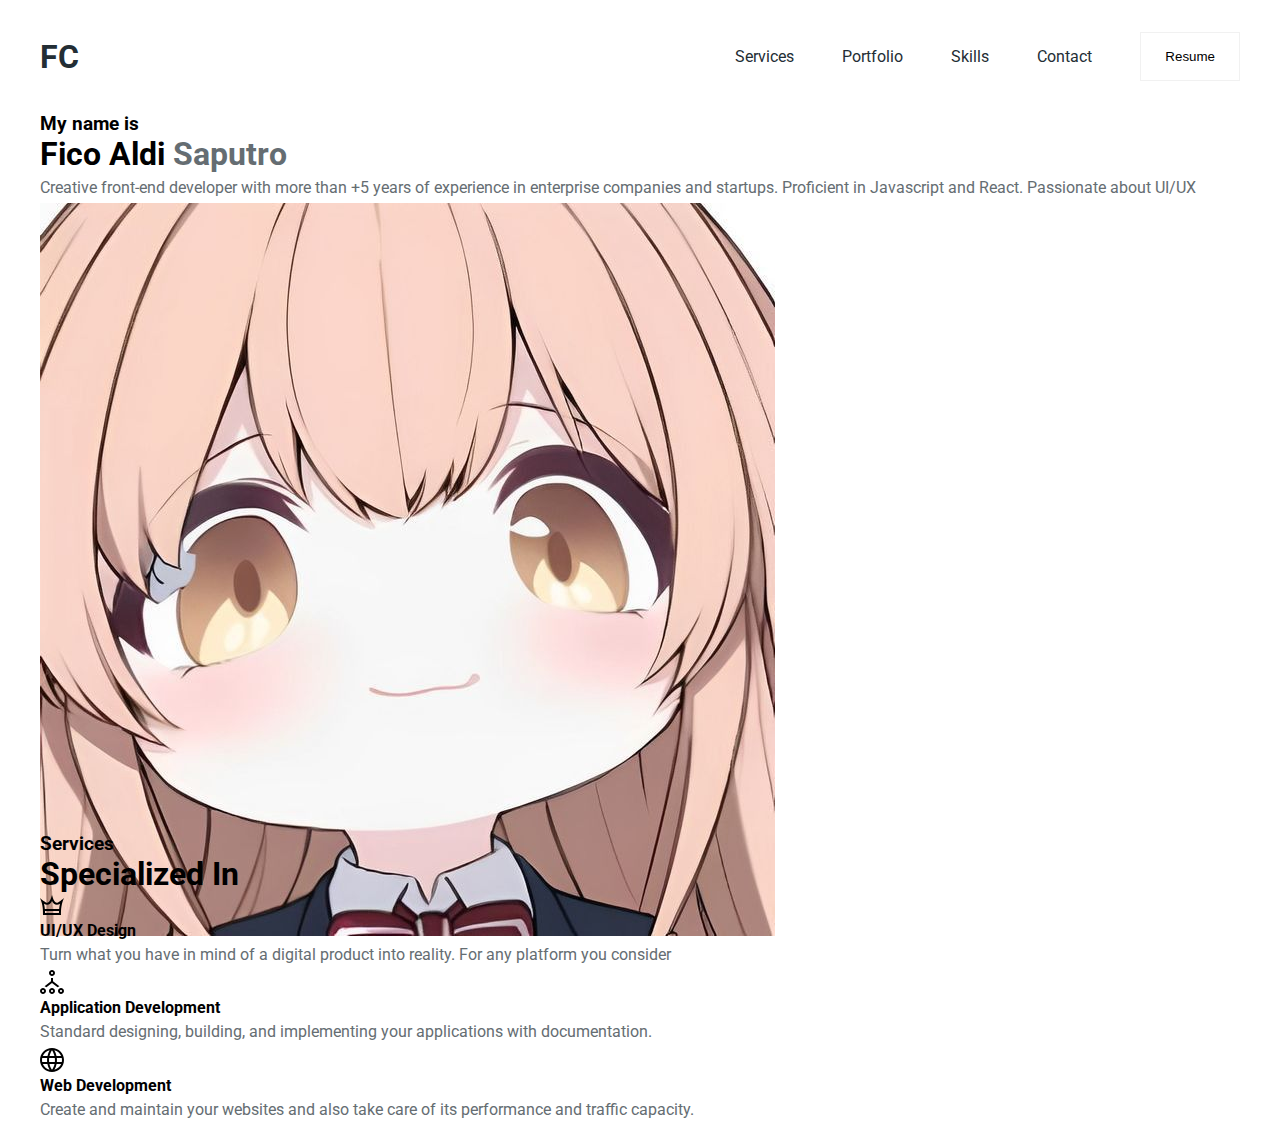
<file: Web Profile Datadiri/index.html>
<!DOCTYPE html>
<html lang="en">
<head>
    <meta charset="UTF-8">
    <meta http-equiv="X-UA-Compatible" content="IE=edge">
    <meta name="viewport" content="width=device-width, initial-scale=1.0">
    <title>Fico Aldi Saputro - Software Engineer</title>
    <link rel="stylesheet" href="./styles/style.css">

</head>

    <body>
        
        <!-- Header -->
        <header>
            <div class="main-container">
                <div class="nav">
                    <div class="logo">
                        <a href="/">FC</a>
                    </div>

                    <nav>
                        <ul>
                            <li><a href="#services">Services</a></li>
                            <li><a href="#portfolios">Portfolio</a></li>
                            <li><a href="#skills">Skills</a></li>
                            <li><a href="#contact">Contact</a></li>
                            <li><a href="/resume fico.pdf" target="_blank">
                                <button class="btn">Resume</button>
                            </a></li>
                        </ul>
                    </nav>

                    <div class="burger">
                        <div class="line-1"></div>
                        <div class="line-2"></div>
                        <div class="line-3"></div>
                    </div>
                </div>
                <section id="hero">
                    <div class="hero-left">
                        <h3 class="pre-title"> My name is</h3>
                        <h1 class="hero-name"> Fico Aldi <span> Saputro </span></h1>
                        <p>
                            Creative front-end developer with more than +5 years
                             of experience in enterprise companies and startups. 
                             Proficient in Javascript and React. Passionate about UI/UX
                        </p>
                    </div>
                    <div class="hero-right">
                        <img src="./images/hero.jpg" alt="PP Mahiru" />
                    </div>
                </section>
            </div>

            
        </header>


        <!-- End of Header -->

        <section id="services">
            <div class="services main-container">
            <h3 class="pre-title">Services</h3>
            <h1 class="section-title services-title">Specialized In</h1>

            <div class="grid-3">
                <!-- Service 1 -->
                <div class="service">
                    <div class="service-icon">
                        <svg 
                        xmlns="http://www.w3.org/2000/svg" 
                        width="24" 
                        height="24" 
                        viewBox="0 0 24 24"
                        >
                            <path 
                                d="M24 5c-3.923 3.265-5.623 4.716-7.15 4.716-2.44 0-3.681-3.675-4.85-7.716-1.165 4.028-2.41 7.715-4.853 7.715-1.513 0-3.168-1.404-7.147-4.715 3.321 7.018 3 14.292 3 17h18c0-1.718-.478-9.65 3-17zm-16.853 6.715c2.295 0 3.787-1.64 4.853-3.761 1.064 2.122 2.556 3.762 4.85 3.762 1.121 0 2.188-.43 3.126-1.042-.432 1.907-.68 3.72-.82 5.326h-14.322c-.138-1.617-.38-3.423-.808-5.324.927.607 2 1.039 3.121 1.039zm-2.14 8.285c-.003-.593-.016-1.267-.047-2h14.065c-.032.745-.046 1.422-.047 2h-13.971z"/>
                         </svg>
                    </div>
                    <h4>UI/UX Design</h4>
                    <p>
                        Turn what you have in mind of a digital product into reality. 
                        For any platform you consider
                    </p>
                </div>
                <!-- Service 2 -->
                <div class="service">
                    <div class="service-icon">
                        <svg xmlns="http://www.w3.org/2000/svg" width="24" height="24" viewBox="0 0 24 24"><path d="M3 20c.552 0 1 .449 1 1s-.448 1-1 1-1-.449-1-1 .448-1 1-1zm0-2c-1.656 0-3 1.343-3 3s1.344 3 3 3 3-1.343 3-3-1.344-3-3-3zm9 2c.552 0 1 .449 1 1s-.448 1-1 1-1-.449-1-1 .448-1 1-1zm0-2c-1.656 0-3 1.343-3 3s1.344 3 3 3 3-1.343 3-3-1.344-3-3-3zm0-16c.552 0 1 .449 1 1s-.448 1-1 1-1-.449-1-1 .448-1 1-1zm0-2c-1.656 0-3 1.343-3 3s1.344 3 3 3 3-1.343 3-3-1.344-3-3-3zm9 20c.552 0 1 .449 1 1s-.448 1-1 1-1-.449-1-1 .448-1 1-1zm0-2c-1.656 0-3 1.343-3 3s1.344 3 3 3 3-1.343 3-3-1.344-3-3-3zm-1.577-1.721l-6.423-5.028v-3.352c-.323.066-.658.101-1 .101s-.677-.035-1-.101v3.352l-6.424 5.028c.695.233 1.323.602 1.844 1.093l5.58-4.372 5.579 4.373c.522-.492 1.15-.861 1.844-1.094z"/></svg>
                    </div>
                    <h4>Application Development</h4>
                    <p>
                        Standard designing, building, and implementing your applications
                        with documentation.
                    </p>
                </div>
                <!-- Service 3 -->
                <div class="service">
                    <div class="service-icon">
                        <svg width="24" height="24" xmlns="http://www.w3.org/2000/svg" fill-rule="evenodd" clip-rule="evenodd"><path d="M12 0c6.623 0 12 5.377 12 12s-5.377 12-12 12-12-5.377-12-12 5.377-12 12-12m2.557 16h-5.115c.546 2.46 1.441 4.114 2.558 5.744 1.194-1.741 2.041-3.41 2.557-5.744m-7.157 0h-4.567c1.236 2.825 3.704 4.972 6.755 5.716-1.048-1.733-1.783-3.658-2.188-5.716m13.767 0h-4.567c-.391 1.988-1.095 3.887-2.175 5.694 3.012-.763 5.517-2.895 6.742-5.694m-14.005-6h-4.962c-.267 1.313-.267 2.685 0 4h4.915c-.119-1.329-.101-2.672.047-4m7.661 0h-5.647c-.165 1.326-.185 2.672-.053 4h5.753c.133-1.328.111-2.673-.053-4m6.977 0h-4.963c.148 1.328.166 2.671.048 4h4.915c.26-1.285.273-2.648 0-4m-12.156-7.729c-3.077.732-5.567 2.886-6.811 5.729h4.653c.435-2.042 1.178-3.985 2.158-5.729m2.355-.048c-1.089 1.77-1.91 3.453-2.463 5.777h4.927c-.534-2.246-1.337-3.948-2.464-5.777m2.368.069c1.013 1.812 1.733 3.76 2.146 5.708h4.654c-1.232-2.816-3.762-4.958-6.8-5.708"/></svg>
                    </div>
                    <h4>Web Development</h4>
                    <p>
                        Create and maintain your websites and also take care of its
                        performance and traffic capacity.
                    </p>
                </div>
            </div>
        </section>
    </body>
</html>
</file>
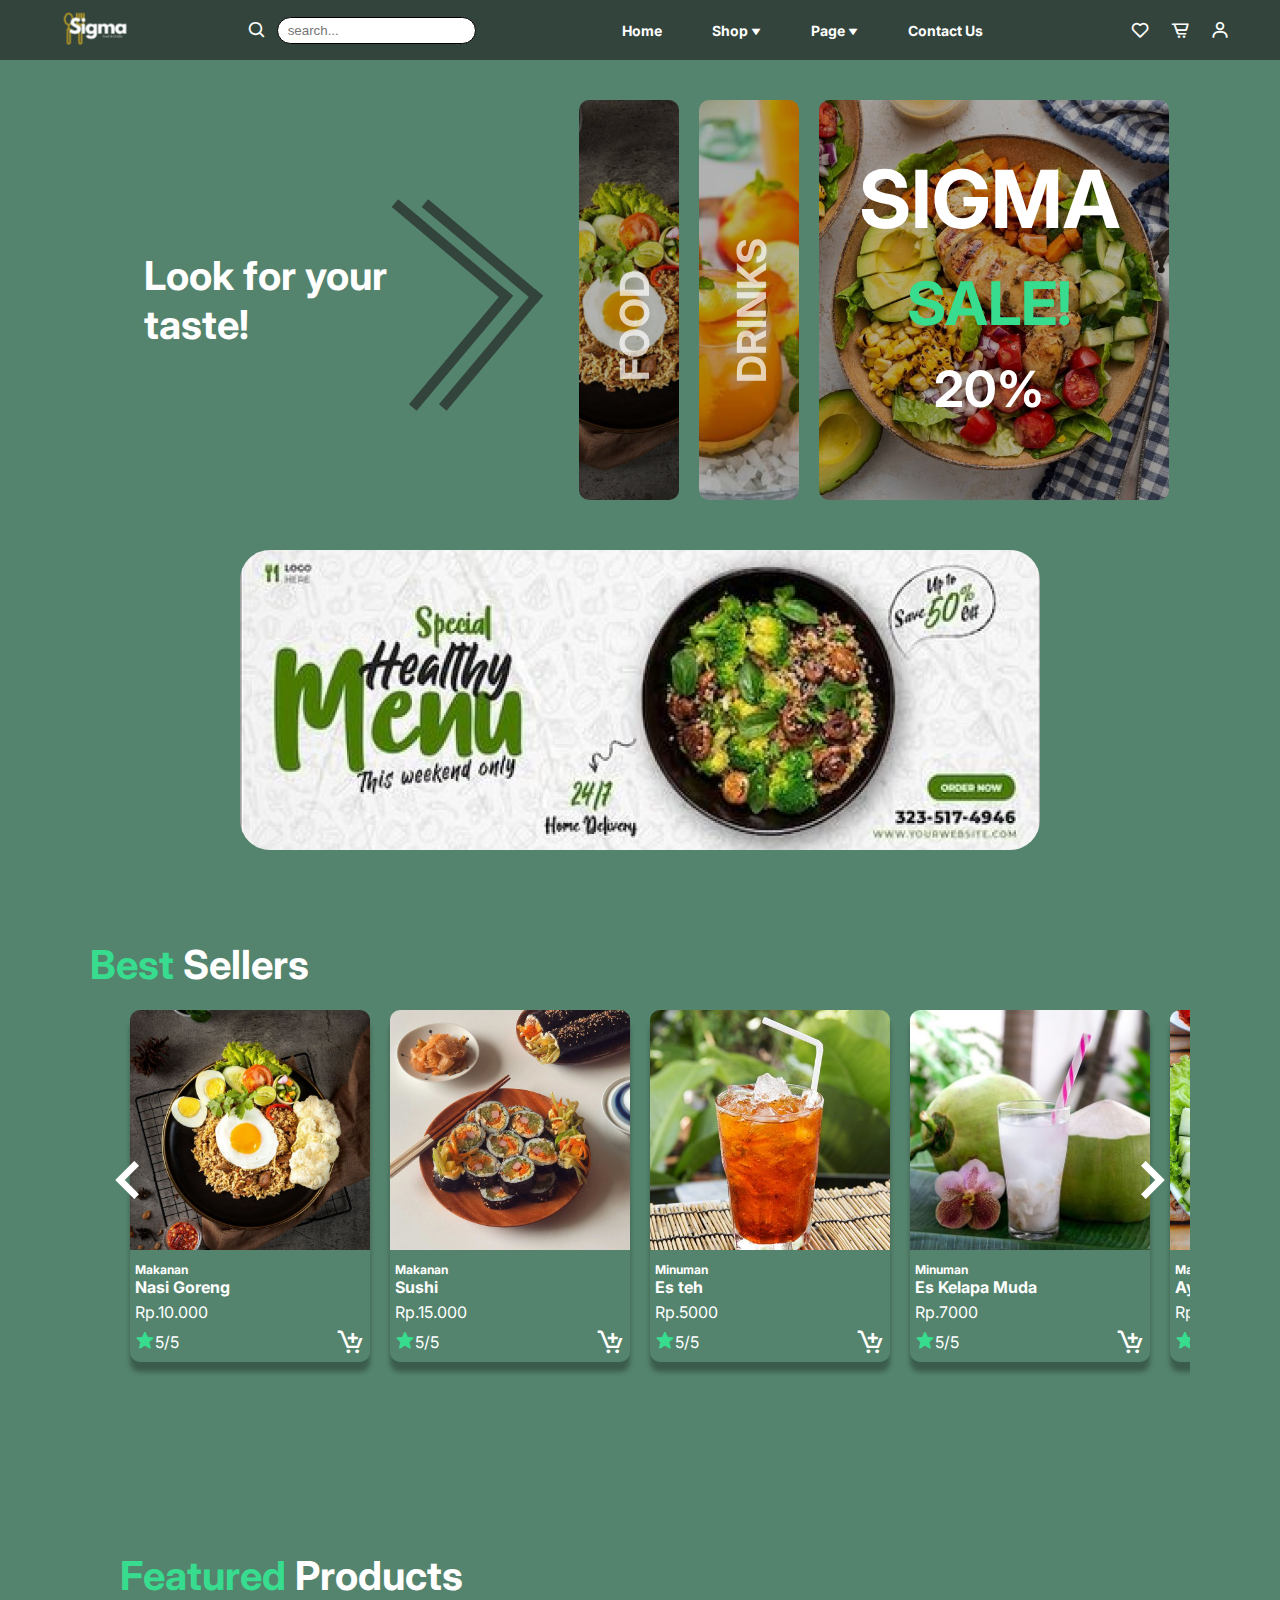
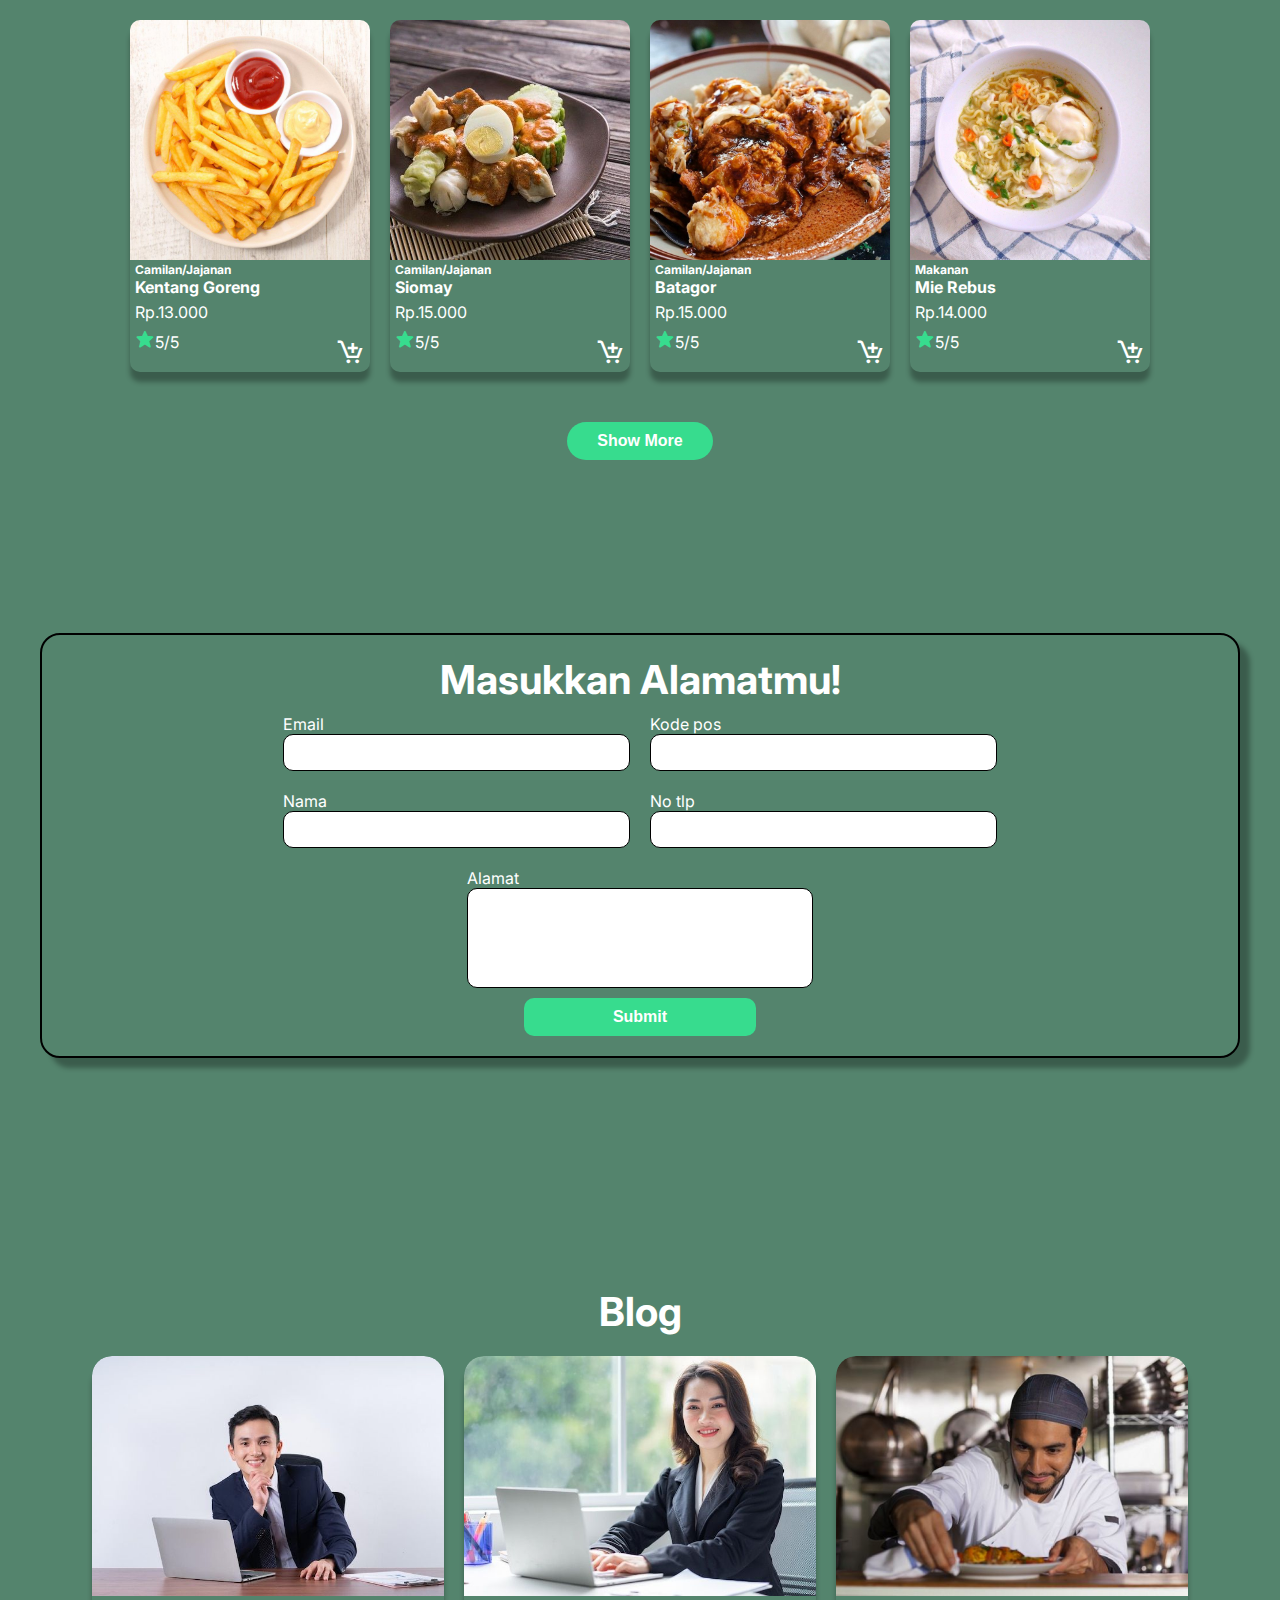
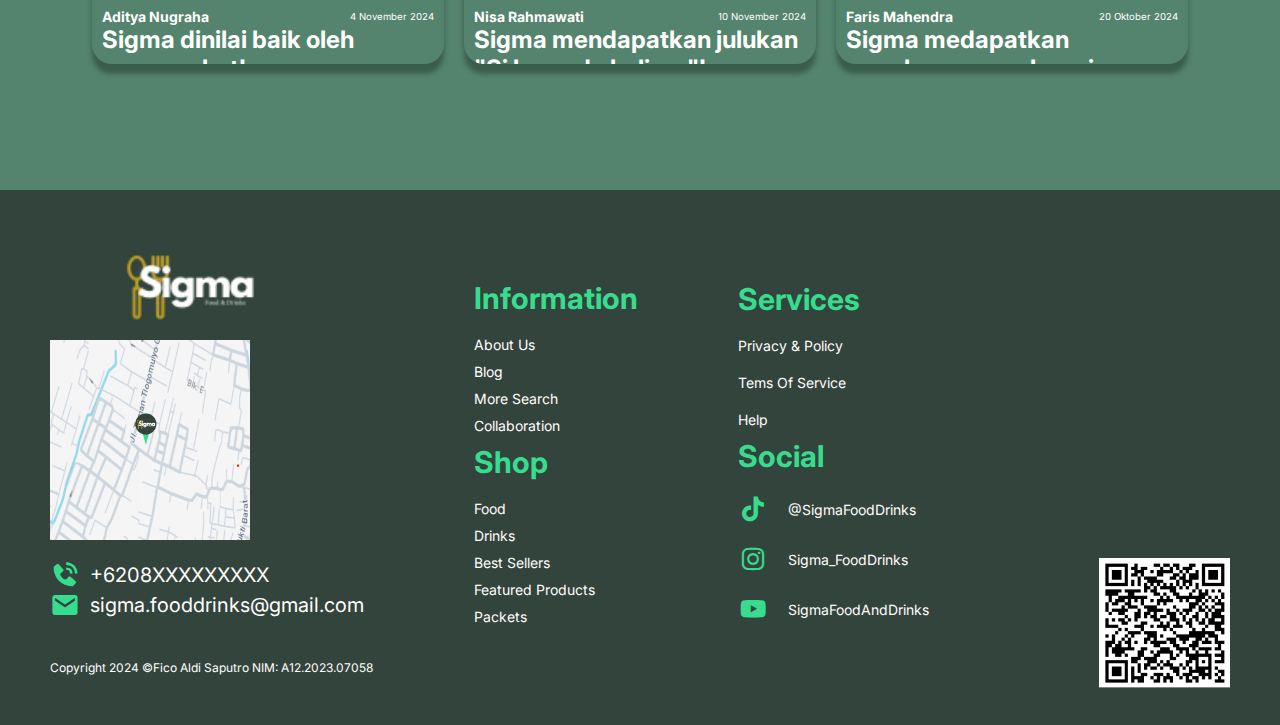
<file: Website e-commerce/index.html>
<!DOCTYPE html>
<html lang="en">
<head>
    <meta charset="UTF-8">
    <meta name="viewport" content="width=device-width, initial-scale=1.0">
    <title>E-commerce Fico Aldi Saputro</title>
    <link rel="stylesheet" href="css/index.css">
    <link href='https://unpkg.com/boxicons@2.1.4/css/boxicons.min.css' rel='stylesheet'>
</head>
<body>
    <div id="content">

        <!-- header = navigation bar -->
        <header class="header">
            <div class="logo">
                <img src="assets/minimalis_logo_makanan-removebg-preview2.png" alt="">
            </div>
            <div class="input-search">
                <i class='bx bx-search'></i>
                <input type="search" name="search" id="search" placeholder="search...">
            </div>
            <ul class="navbar">
                <li><a href="#">Home</a></li>
                <li><a href="#">Shop <i class='bx bxs-down-arrow'></i></a></li> 
                <li><a href="#">Page <i class='bx bxs-down-arrow'></i></a></li>
                <li><a href="#">Contact Us</a></li>
            </ul>
            <div class="another-menu">
                <div class="wishlist">
                    <i class='bx bx-heart'></i>
                </div>
                <div class="cart">
                    <i class='bx bx-cart-alt' ></i>
                </div>
                <div class="account-user">
                    <i class='bx bx-user'></i>
                </div>
            </div>
        </header>

        <!-- Section = Home -->
        <section class="home" id="home">
            <div class="home-container">
                <div class="text-home">
                    <h1>Look for your taste!</h1>
                    <div class="arrow-right"></div>
                    <div class="arrow-right"></div>
                </div>
                <div class="home-content-img">
                    <div class="home-img-1">
                        <img src="assets/nasi goreng.jpg" alt="">
                        <div class="text">FOOD</div>
                    </div>
                    <div class="home-img-2">
                        <img src="assets/drink.jpg" alt="">
                        <div class="text">DRINKS</div>
                    </div>
                    <div class="home-img-3">
                        <img src="assets/salad.jpg" alt="">
                        <div class="text">
                            <h1>SIGMA</h1>
                            <h3>SALE!</h3>
                            <h5>20%</h5>
                        </div>
                    </div>
                </div>
            </div>

            <div class="home-container-2">
                <div class="carousel-wrapper">
                    <img src="assets/caraousel iklan].png" alt="" class="carousel-wrap active">
                    <img src="assets/carousel iklan 2.png" alt="" class="carousel-wrap">
                    <img src="assets/carousel iklan 3.png" alt="" class="carousel-wrap">
                </div>
            </div>            
        </section>

        <section class="best-sellers" id="best-sellers"> 
            <div class="best-sellers-product-container">
                <h1><span>Best</span> Sellers</h1>
                <div class="best-sellers-product-slider">
                    <i class='bx bx-chevron-left' id="prevBtn"></i>
                    <div class="best-sellers-product-slides">

                        <div class="product-slide">
                            <div class="photo-product">
                                <img src="assets/nasi goreng.jpg" alt="Product Image 1">
                            </div>
                            <div class="product-about">
                                <h3>Makanan</h3>
                                <h2>Nasi Goreng</h2>
                                <p>Rp.10.000</p>
                                <div class="rating-product">
                                    <i class='bx bxs-star'></i>
                                    <p>5/5</p>
                                </div>
                            </div>
                            <div class="cart-add">
                                <i class='bx bx-cart-add' ></i>
                            </div>
                        </div>

                        <div class="product-slide">
                            <div class="photo-product">
                                <img src="assets/sushi.jpg" alt="Product Image 2">
                            </div>
                            <div class="product-about">
                                <h3>Makanan</h3>
                                <h2>Sushi</h2>
                                <p>Rp.15.000</p>
                                <div class="rating-product">
                                    <i class='bx bxs-star'></i>
                                    <p>5/5</p>
                                </div>
                            </div>
                            <div class="cart-add">
                                <i class='bx bx-cart-add' ></i>
                            </div>
                        </div>

                        <div class="product-slide">
                            <div class="photo-product">
                                <img src="assets/es teh.jpg" alt="Product Image 3">
                            </div>
                            <div class="product-about">
                                <h3>Minuman</h3>
                                <h2>Es teh</h2>
                                <p>Rp.5000</p>
                                <div class="rating-product">
                                    <i class='bx bxs-star'></i>
                                    <p>5/5</p>
                                </div>
                            </div>
                            <div class="cart-add">
                                <i class='bx bx-cart-add' ></i>
                            </div>
                        </div>

                        <div class="product-slide">
                            <div class="photo-product">
                                <img src="assets/Es Kelapa muda.jpg" alt="Product Image 3">
                            </div>
                            <div class="product-about">
                                <h3>Minuman</h3>
                                <h2>Es Kelapa Muda</h2>
                                <p>Rp.7000</p>
                                <div class="rating-product">
                                    <i class='bx bxs-star'></i>
                                    <p>5/5</p>
                                </div>
                            </div>
                            <div class="cart-add">
                                <i class='bx bx-cart-add' ></i>
                            </div>
                        </div>

                        <div class="product-slide">
                            <div class="photo-product">
                                <img src="assets/Ayam Geprek.jpg" alt="Product Image 3">
                            </div>
                            <div class="product-about">
                                <h3>Makanan</h3>
                                <h2>Ayam Geprek</h2>
                                <p>Rp.10.000</p>
                                <div class="rating-product">
                                    <i class='bx bxs-star'></i>
                                    <p>5/5</p>
                                </div>
                            </div>
                            <div class="cart-add">
                                <i class='bx bx-cart-add' ></i>
                            </div>
                        </div>

                        <div class="product-slide">
                            <div class="photo-product">
                                <img src="assets/Easy Korean Strawberry Milk (3-Ingredient Recipe!).jpg" alt="Product Image 3">
                            </div>
                            <div class="product-about">
                                <h3>Minuman</h3>
                                <h2>Easy Korean Strawberry Milk</h2>
                                <p>Rp.17.000</p>
                                <div class="rating-product">
                                    <i class='bx bxs-star'></i>
                                    <p>5/5</p>
                                </div>
                            </div>
                            <div class="cart-add">
                                <i class='bx bx-cart-add' ></i>
                            </div>
                        </div>

                        <div class="product-slide">
                            <div class="photo-product">
                                <img src="assets/takoyaki.jpg" alt="Product Image 3">
                            </div>
                            <div class="product-about">
                                <h3>Camilan/Jajanan</h3>
                                <h2>Takoyaki</h2>
                                <p>Rp.20.000</p>
                                <div class="rating-product">
                                    <i class='bx bxs-star'></i>
                                    <p>5/5</p>
                                </div>
                            </div>
                            <div class="cart-add">
                                <i class='bx bx-cart-add' ></i>
                            </div>
                        </div>
                        
                    </div>
                    <i class='bx bx-chevron-right' id="nextBtn"></i>
                </div>
            </div>
        </section>
        
        <section class="featured-products" id="featured-products">
            <div class="featured-products-container">
                <h1><span>Featured</span> Products</h1>
                <div class="products">
                        <div class="product">
                            <div class="photo-product">
                                <img src="assets/kentang goreng.jpg" alt="Product Image 3">
                            </div>
                            <div class="product-about">
                                <h3>Camilan/Jajanan</h3>
                                <h2>Kentang Goreng</h2>
                                <p>Rp.13.000</p>
                                <div class="rating-product">
                                    <i class='bx bxs-star'></i>
                                    <p>5/5</p>
                                </div>
                            </div>
                            <div class="cart-add">
                                <i class='bx bx-cart-add' ></i>
                            </div>
                        </div>
                        <div class="product">
                            <div class="photo-product">
                                <img src="assets/Siomay Bandung.jpg" alt="Product Image 3">
                            </div>
                            <div class="product-about">
                                <h3>Camilan/Jajanan</h3>
                                <h2>Siomay</h2>
                                <p>Rp.15.000</p>
                                <div class="rating-product">
                                    <i class='bx bxs-star'></i>
                                    <p>5/5</p>
                                </div>
                            </div>
                            <div class="cart-add">
                                <i class='bx bx-cart-add' ></i>
                            </div>
                        </div>
                        <div class="product">
                            <div class="photo-product">
                                <img src="assets/Batagor.jpg" alt="Product Image 3">
                            </div>
                            <div class="product-about">
                                <h3>Camilan/Jajanan</h3>
                                <h2>Batagor</h2>
                                <p>Rp.15.000</p>
                                <div class="rating-product">
                                    <i class='bx bxs-star'></i>
                                    <p>5/5</p>
                                </div>
                            </div>
                            <div class="cart-add">
                                <i class='bx bx-cart-add' ></i>
                            </div>
                        </div>
                        <div class="product">
                            <div class="photo-product">
                                <img src="assets/mie rebus.jpg" alt="Product Image 3">
                            </div>
                            <div class="product-about">
                                <h3>Makanan</h3>
                                <h2>Mie Rebus</h2>
                                <p>Rp.14.000</p>
                                <div class="rating-product">
                                    <i class='bx bxs-star'></i>
                                    <p>5/5</p>
                                </div>
                            </div>
                            <div class="cart-add">
                                <i class='bx bx-cart-add' ></i>
                            </div>
                        </div>
                        
                    </div>
                    <div class="full-products" id="full-product">
                        <div class="products">
                            <div class="product">
                                <div class="photo-product">
                                    <img src="assets/mie goreng.jpg" alt="Product Image 3">
                                </div>
                            <div class="product-about">
                                <h3>Makanan</h3>
                                <h2>Mie Goreng</h2>
                                <p>Rp.14.000</p>
                                <div class="rating-product">
                                    <i class='bx bxs-star'></i>
                                    <p>5/5</p>
                                </div>
                            </div>
                            <div class="cart-add">
                                <i class='bx bx-cart-add' ></i>
                            </div>
                        </div>
                        <div class="product">
                            <div class="photo-product">
                                <img src="assets/es dawet.jpg" alt="Product Image 3">
                            </div>
                            <div class="product-about">
                                <h3>Minuman</h3>
                                <h2>Es Dawet</h2>
                                <p>Rp.7000</p>
                                <div class="rating-product">
                                    <i class='bx bxs-star'></i>
                                    <p>5/5</p>
                                </div>
                            </div>
                            <div class="cart-add">
                                <i class='bx bx-cart-add' ></i>
                            </div>
                        </div>
                        <div class="product">
                            <div class="photo-product">
                                <img src="assets/Es Campur Susu Melon.jpg" alt="Product Image 3">
                            </div>
                            <div class="product-about">
                                <h3>Minuman</h3>
                                <h2>Es Campus Susu Melon</h2>
                                <p>Rp.15.000</p>
                                <div class="rating-product">
                                    <i class='bx bxs-star'></i>
                                    <p>5/5</p>
                                </div>
                            </div>
                            <div class="cart-add">
                                <i class='bx bx-cart-add' ></i>
                            </div>
                        </div>
                        <div class="product">
                            <div class="photo-product">
                                <img src="assets/Donat 16pcs.jpg" alt="Product Image 3">
                            </div>
                            <div class="product-about">
                                <h3>Camilan/Jajanan</h3>
                                <h2>Donat 16pcs</h2>
                                <p>Rp.55.000</p>
                                <div class="rating-product">
                                    <i class='bx bxs-star'></i>
                                    <p>5/5</p>
                                </div>
                            </div>
                            <div class="cart-add">
                                <i class='bx bx-cart-add' ></i>
                            </div>
                        </div>
                        <div class="product">
                            <div class="photo-product">
                                <img src="assets/Mac N Cheese Balls.jpg" alt="Product Image 3">
                            </div>
                            <div class="product-about">
                                <h3>Camilan/Jajanan</h3>
                                <h2>Mac N Cheese Balls</h2>
                                <p>Rp.20.000</p>
                                <div class="rating-product">
                                    <i class='bx bxs-star'></i>
                                    <p>5/5</p>
                                </div>
                            </div>
                            <div class="cart-add">
                                <i class='bx bx-cart-add' ></i>
                            </div>
                        </div>
                        <div class="product">
                            <div class="photo-product">
                                <img src="assets/Sempol Ayam.jpg" alt="Product Image 3">
                            </div>
                            <div class="product-about">
                                <h3>Camilan/Jajanan</h3>
                                <h2>Sempol Ayam</h2>
                                <p>Rp.12.000</p>
                                <div class="rating-product">
                                    <i class='bx bxs-star'></i>
                                    <p>5/5</p>
                                </div>
                            </div>
                            <div class="cart-add">
                                <i class='bx bx-cart-add' ></i>
                            </div>
                        </div>
                        <div class="product">
                            <div class="photo-product">
                                <img src="assets/Chicken Katsu.jpg" alt="Product Image 3">
                            </div>
                            <div class="product-about">
                                <h3>Makanan</h3>
                                <h2>Chicken Katsu</h2>
                                <p>Rp.20.000</p>
                                <div class="rating-product">
                                    <i class='bx bxs-star'></i>
                                    <p>5/5</p>
                                </div>
                            </div>
                            <div class="cart-add">
                                <i class='bx bx-cart-add' ></i>
                            </div>
                        </div>
                        <div class="product">
                            <div class="photo-product">
                                <img src="assets/Soto Ayam.jpg" alt="Product Image 3">
                            </div>
                            <div class="product-about">
                                <h3>Makanan</h3>
                                <h2>Soto Ayam</h2>
                                <p>Rp.12.000</p>
                                <div class="rating-product">
                                    <i class='bx bxs-star'></i>
                                    <p>5/5</p>
                                </div>
                            </div>
                            <div class="cart-add">
                                <i class='bx bx-cart-add' ></i>
                            </div>
                        </div>
                        
                    </div>
                    
                </div>
            </div>
            <button class="show-more" onclick="toggleContent()">Show More</button>
        </section>

        <section class="form-informasi" id="form-informasi">
            <form action="">
            <div class="form-informasi-container">
                    <div class="box">
                        <h1>Masukkan Alamatmu!</h1>
                        <div class="form-wrapper">
                            <div class="input-wrap">
                                <label for="email">Email</label>
                                <input type="email" name="email" id="email">
                            </div>
                            <div class="input-wrap">
                                <label for="kode-pos">Kode pos</label>
                                <input type="number" name="kode-pos" id="kode-pos">
                            </div>
                        </div>
                        <div class="form-wrapper">
                            <div class="input-wrap">
                                <label for="nama">Nama</label>
                                <input type="text" name="nama" id="nama">
                            </div>
                            <div class="input-wrap">
                                <label for="notlp">No tlp</label>
                                <input type="number" name="notlp" id="notlp">
                            </div>
                        </div>
                        <div class="form-wrapper">
                            <div class="input-wrap">
                                <label for="alamat">Alamat</label>
                                <textarea name="alamat" id="alamat"></textarea>
                            </div>
                        </div>
                        <div class="form-wrapper">
                                <button type="submit">Submit</button>
                        </div>
                    </div>
                </div>
            </form>
        </section>

        <section class="blog" id="log">
            <div class="blog-container">
                <h1>Blog</h1>
                <div class="blog-wrapper">
                    <div class="blog-carousel">
                        <img src="assets/Premium Photo _ Image of young asian businessman on background.jpg" alt="">
                        <div class="text-wrap">
                            <div class="text">
                                <h4>Aditya Nugraha</h4>
                                <p>4 November 2024</p>
                            </div>
    
                            <div class="title-text">
                                <h2>Sigma dinilai baik oleh masyarakat!</h2>
                            </div>
                        </div>
                    </div>
                    <div class="blog-carousel">
                        <img src="assets/Premium Photo _ Image of young Asian businesswoman working at office.jpg" alt="">
                        <div class="text-wrap">
                            <div class="text">
                                <h4>Nisa Rahmawati</h4>
                                <p>10 November 2024</p>
                            </div>
    
                            <div class="title-text">
                                <h2>Sigma mendapatkan julukan "Si legenda kuliner"!</h2>
                            </div>
                        </div>
                    </div>
                    <div class="blog-carousel">
                        <img src="assets/blog.png" alt="">
                        <div class="text-wrap">
                            <div class="text">
                                <h4>Faris Mahendra</h4>
                                <p>20 Oktober 2024</p>
                            </div>
    
                            <div class="title-text">
                                <h2>Sigma medapatkan penghargaan sebagai e-commerce terbaik berturut turut selama 5 tahun!</h2>
                            </div>
                        </div>
                    </div>
                  
                </div>
            </div>
        </section>

        <footer class="footer" id="footer">
            <div class="footer-container">
                <div class="footer-1">
                    <div class="img-logo">
                        <img src="assets/minimalis_logo_makanan-removebg-preview2.png" alt="">
                    </div>
                    <div class="img-map">
                        <img src="assets/map loc sigma.png" alt="">
                    </div>
                    <div class="contact-info">
                        <i class='bx bxs-phone-call' ></i>
                        <p>+6208XXXXXXXXX</p>
                    </div>
                    <div class="contact-info">
                        <i class='bx bxs-envelope'></i>
                        <p>sigma.fooddrinks@gmail.com</p>
                    </div>
                    <div class="copyright">
                        <p>Copyright 2024 ©Fico Aldi Saputro NIM: A12.2023.07058</p>
                    </div>
                </div>
                <div class="footer-1">
                    <div class="footer-info">
                        <h1>Information</h1>
                        <div class="link-info">
                            <a href="#">About Us</a>
                            <a href="#">Blog</a>
                            <a href="#">More Search</a>
                            <a href="#">Collaboration</a>

                        </div>
                    </div>
                    <div class="footer-info">
                        <h1>Shop</h1>
                        <div class="link-info">
                            <a href="#">Food</a>
                            <a href="#">Drinks</a>
                            <a href="#">Best Sellers</a>
                            <a href="#">Featured Products</a>
                            <a href="#">Packets</a>
                        </div>
                    </div>
                </div>
                <div class="footer-1">
                    <div class="footer-info">
                        <h1>Services</h1>
                            <a href="#">Privacy & Policy</a>
                            <a href="#">Tems Of Service</a>
                            <a href="#">Help</a>
                    </div>
                    <div class="footer-info">
                        <h1>Social</h1>
                        <div class="link-social">
                            <i class='bx bxl-tiktok' ></i>
                            <p>@SigmaFoodDrinks</p>
                        </div>
                        <div class="link-social">
                            <i class='bx bxl-instagram' ></i>
                            <p>Sigma_FoodDrinks</p>
                        </div>
                        <div class="link-social">
                            <i class='bx bxl-youtube' ></i>
                            <p>SigmaFoodAndDrinks</p>
                        </div>
                    </div>
                </div>
                <div class="footer-1">
                    <div class="barcode">
                        <img src="assets/barcode.png" alt="">
                    </div>
                    </div>
                </div>
            </div>

        </footer>
    </div>

    <script src="js/index.js"></script>
</body>
</html>
</file>
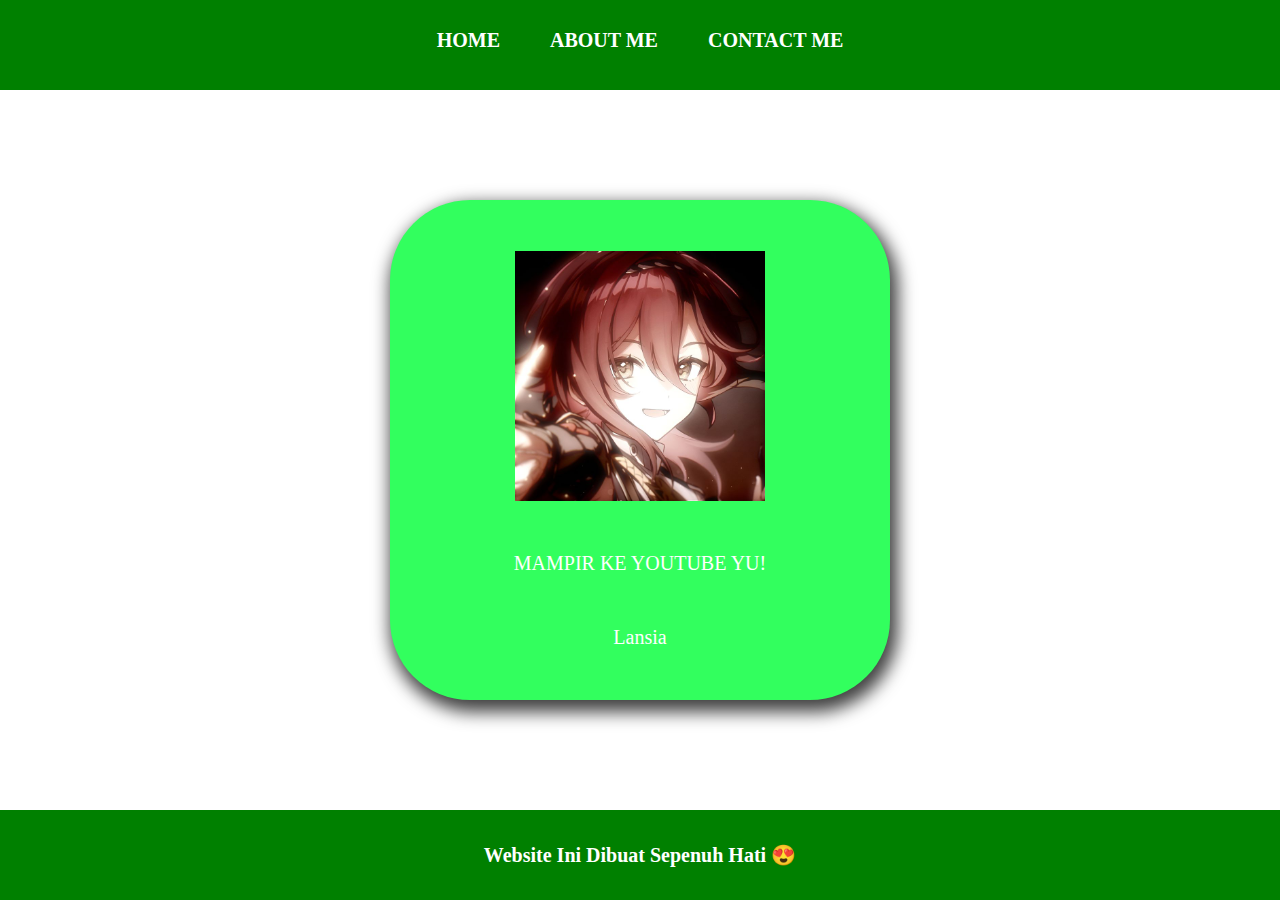
<file: Website experiment 1/index.html>
<!DOCTYPE html>
<html lang="en">
<link rel="stylesheet" href="style.css" />

<head>
   <title>web saya</title>
</head>

<body>
   <div class="allbody">
      <!-- NAVIGATION BAR -->
      <div class="navbar">
         <ul class="ul-1">
            <li class="li-1">
               <a href="#" class="a-navbar">HOME</a>
            </li>
            <li class="li-1">
               <a href="about.html" class="a-navbar">ABOUT ME</a>
            </li>
            <li class="li-1">
               <a href="contact.html" class="a-navbar">CONTACT ME</a>
            </li>
         </ul>
      </div>
      <!-- NAVIGATION BAR END -->
      <!-- CONTENT 1 -->
      <div class="content">
         <a href="https://www.youtube.com" class="a-content">
            <img src="Anime.jpg" class="img-content-1" />
            <p>MAMPIR KE YOUTUBE YU!</p>

            <!-- ini dari javascript start-->
            <div id="biodata"></div>
            <!-- ini dari javascript end-->
         </a>
      </div>
      <!-- CONTENT 1 END -->
      <!-- FOOTER -->
      <div class="footer">
         <h1 class="footer-text-1">Website Ini Dibuat Sepenuh Hati 😍</h1>
      </div>
      <!-- FOOTER END -->
   </div>
   <script src="script.js"></script>
</body>

</html>
</file>
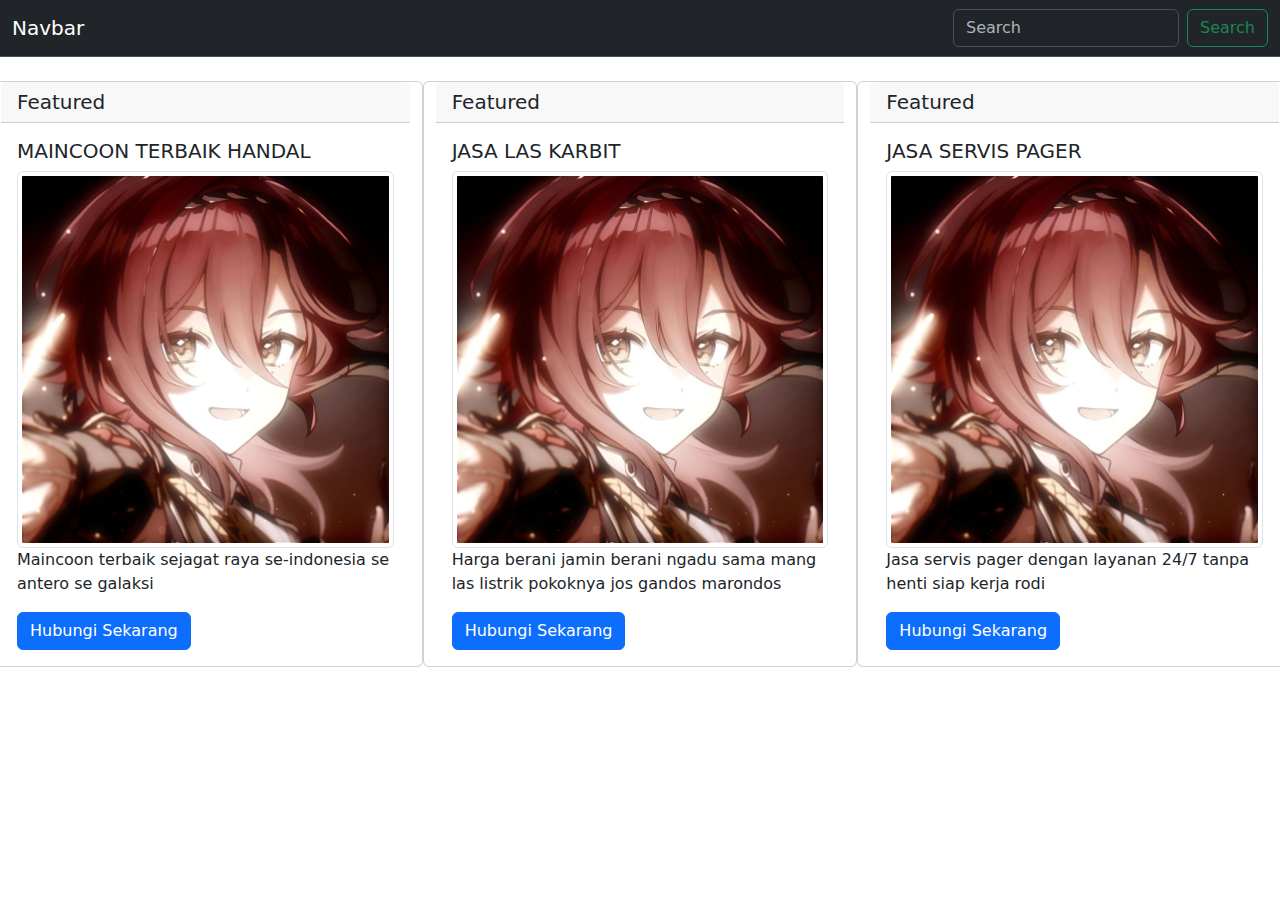
<file: Website Experiment 2/index.html>
<!DOCTYPE html>
<html lang="en">
<link rel="stylesheet" href="stresss gw anjenggg.css">

<head>
  <meta charset="UTF-8">
  <meta name="viewport" content="width=device-width, initial-scale=1.0">
  <title>Document</title>
  <link href="https://cdn.jsdelivr.net/npm/bootstrap@5.3.3/dist/css/bootstrap.min.css" rel="stylesheet"
    integrity="sha384-QWTKZyjpPEjISv5WaRU9OFeRpok6YctnYmDr5pNlyT2bRjXh0JMhjY6hW+ALEwIH" crossorigin="anonymous">
</head>

<body>
  <div>
    <!-- ini navbar -->
    <nav class="navbar bg-dark border-bottom border-body" data-bs-theme="dark">
      <div class="container-fluid">
        <a class="navbar-brand">Navbar</a>
        <form class="d-flex" role="search">
          <input class="form-control me-2" type="search" placeholder="Search" aria-label="Search">
          <button class="btn btn-outline-success" type="submit">Search</button>
        </form>
      </div>
    </nav>
  </div>
  <!-- ini navbar end -->

  <!-- ini produk saya -->
  <divc class="listProduk m-5">
    <div class="row">
      <div class="card col">
        <h5 class="card-header">
          Featured
        </h5>
        <div class="card-body">
          <h5 class="card-title">MAINCOON TERBAIK HANDAL</h5>
          <img src="Anime.jpg" class="img-thumbnail" alt="...">
          <p class="card-text">Maincoon terbaik sejagat raya se-indonesia se antero se galaksi</p>
          <a href="#" class="btn btn-primary">Hubungi Sekarang</a>
        </div>
      </div>
      <div class="card col">
        <h5 class="card-header">
          Featured
        </h5>
        <div class="card-body">
          <h5 class="card-title">JASA LAS KARBIT</h5>
          <img src="Anime.jpg" class="img-thumbnail" alt="...">
          <p class="card-text">Harga berani jamin berani ngadu sama mang las listrik pokoknya jos gandos marondos</p>
          <a href="#" class="btn btn-primary">Hubungi Sekarang</a>
        </div>
      </div>
      <div class="card col">
        <h5 class="card-header">
          Featured
        </h5>
        <div class="card-body">
          <h5 class="card-title">JASA SERVIS PAGER</h5>
          <img src="Anime.jpg" class="img-thumbnail" alt="...">
          <p class="card-text">Jasa servis pager dengan layanan 24/7 tanpa henti siap kerja rodi</p>
          <a href="#" class="btn btn-primary">Hubungi Sekarang</a>
        </div>
      </div>
    </div>
  </divc>
  <!-- ini produk saya end -->

</body>

</html>
</file>
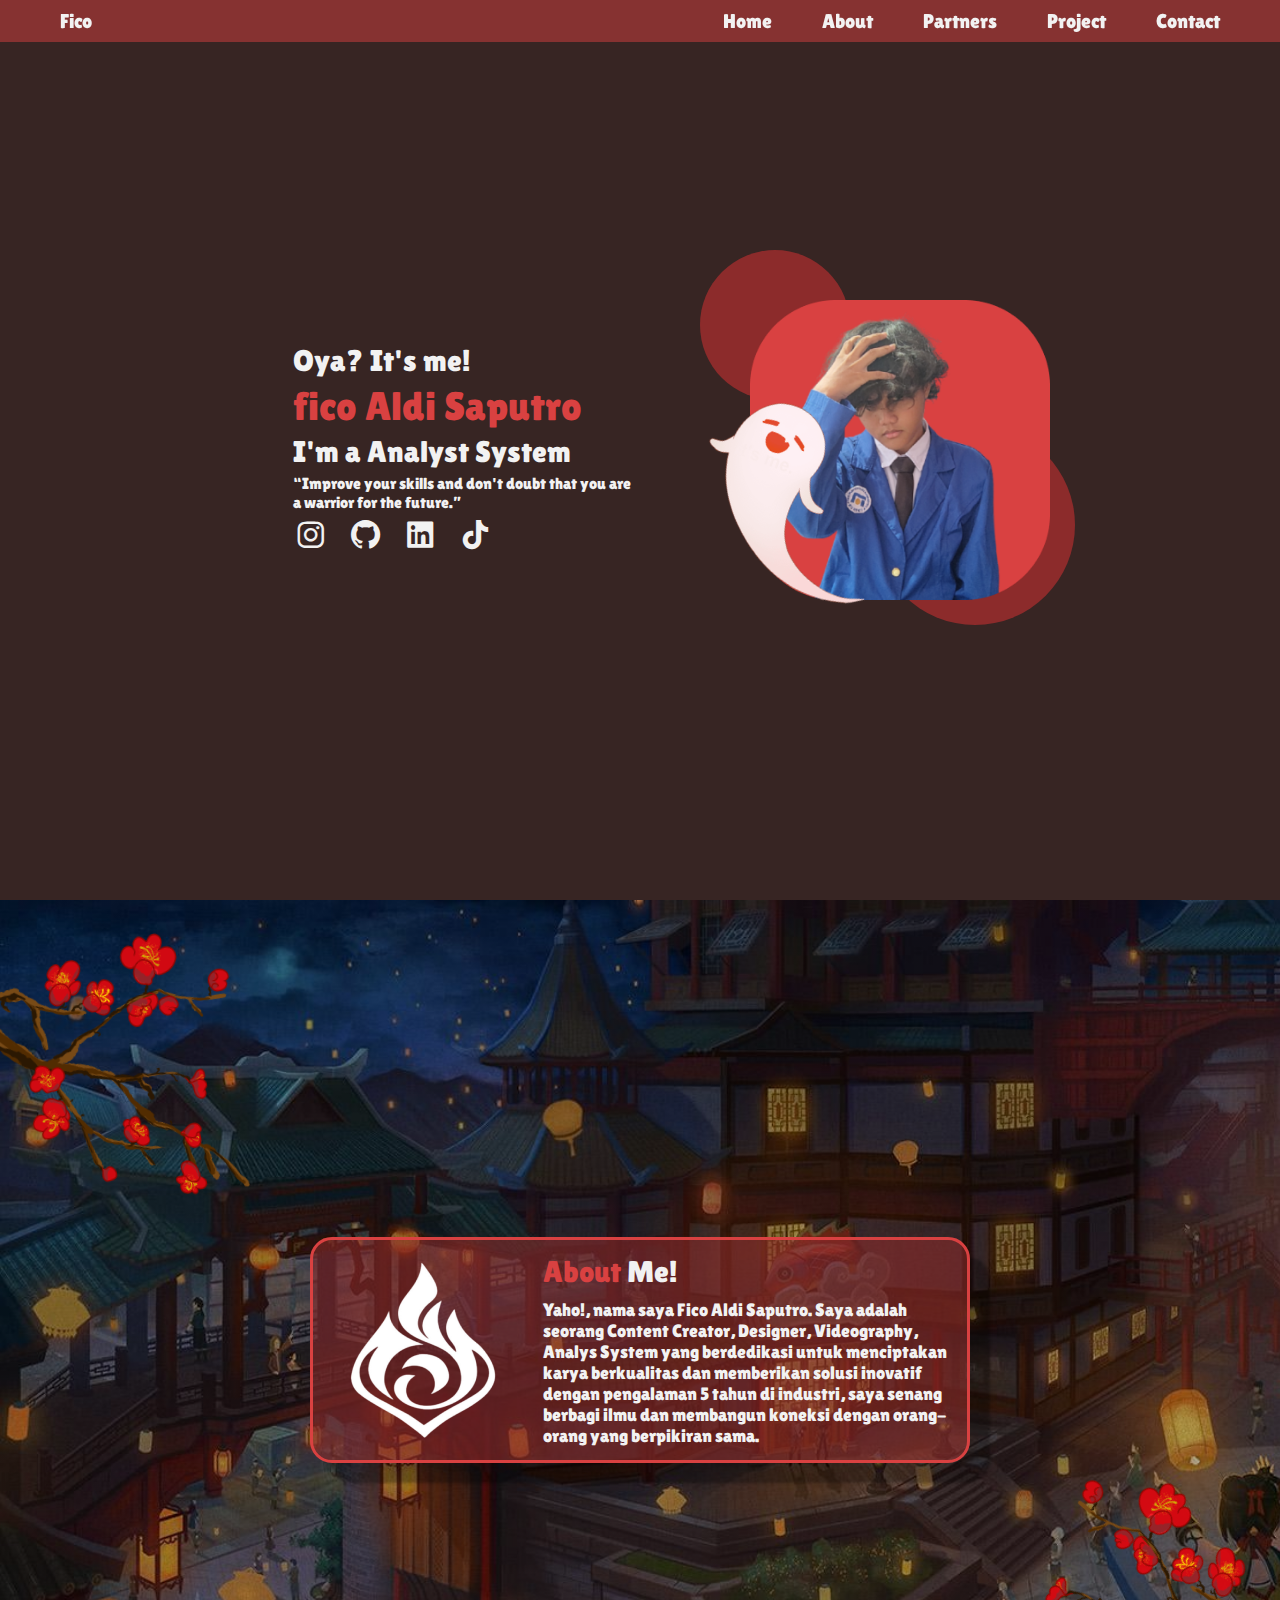
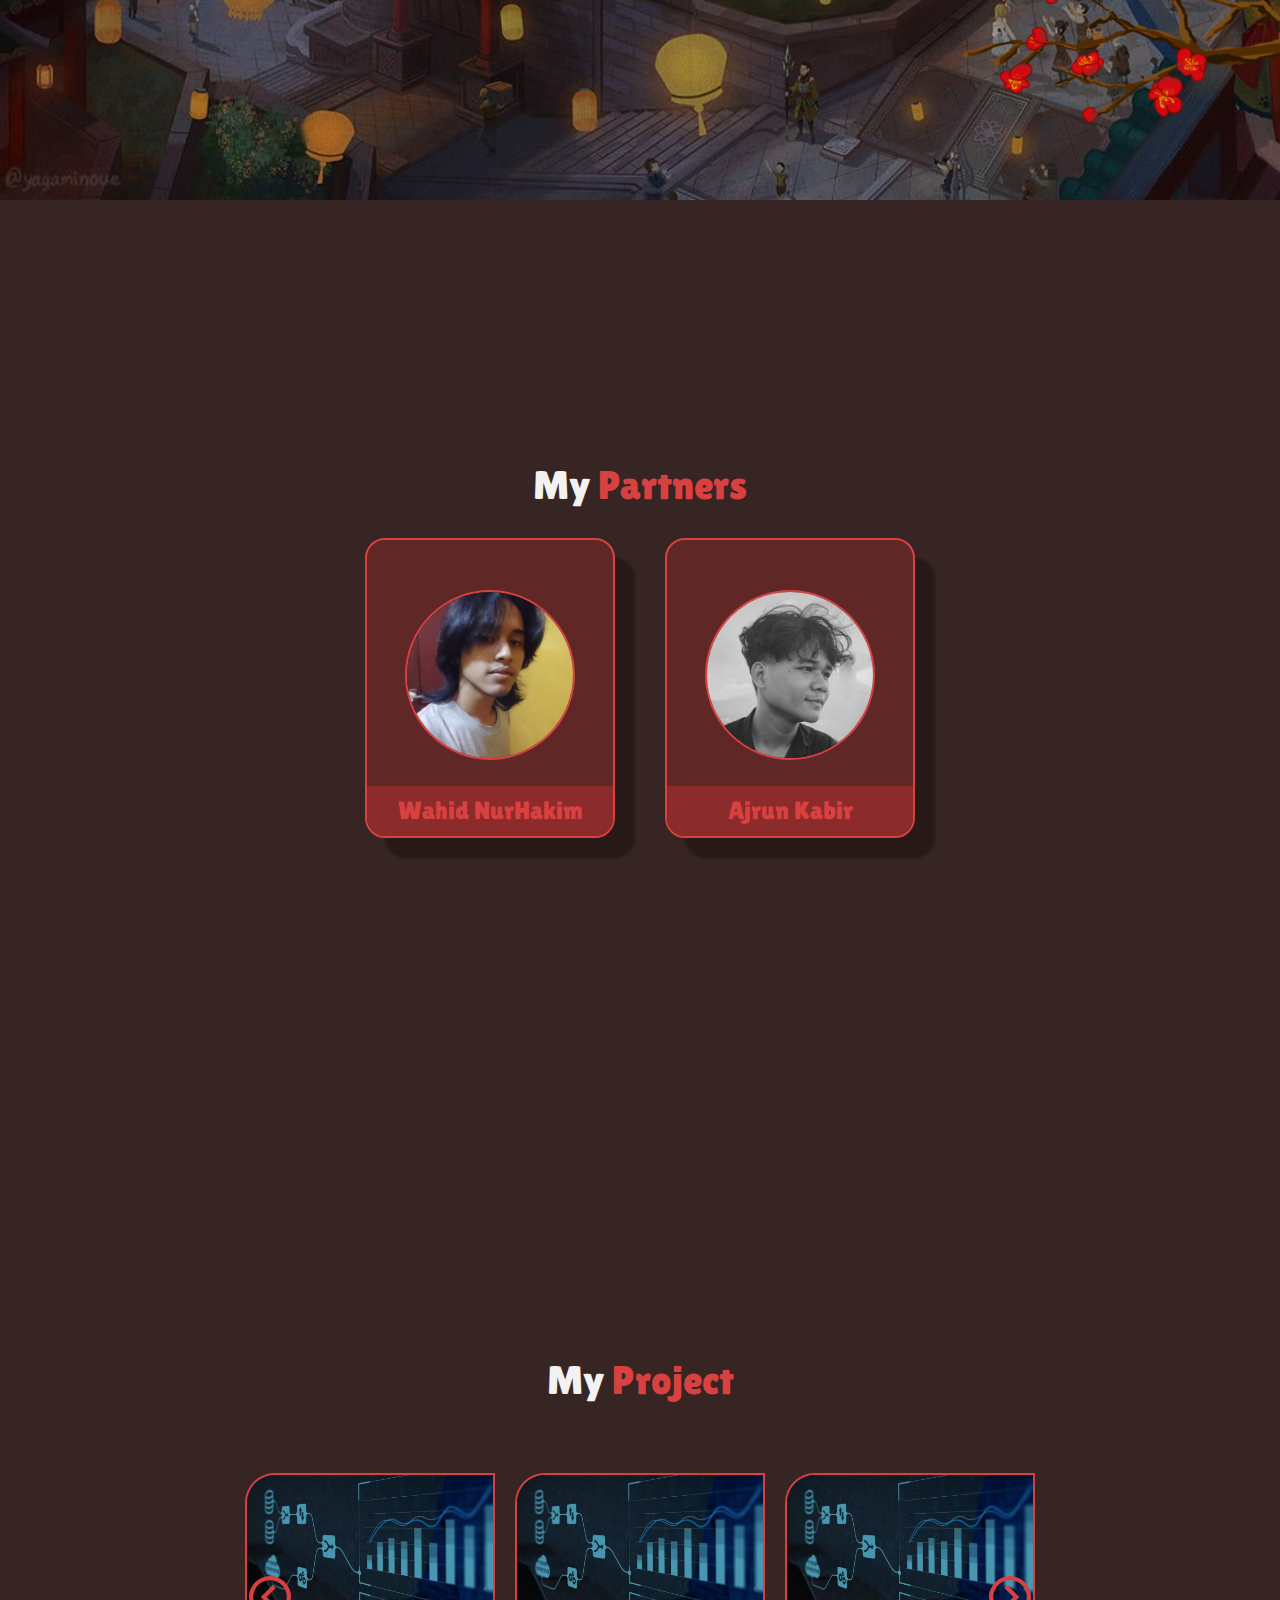
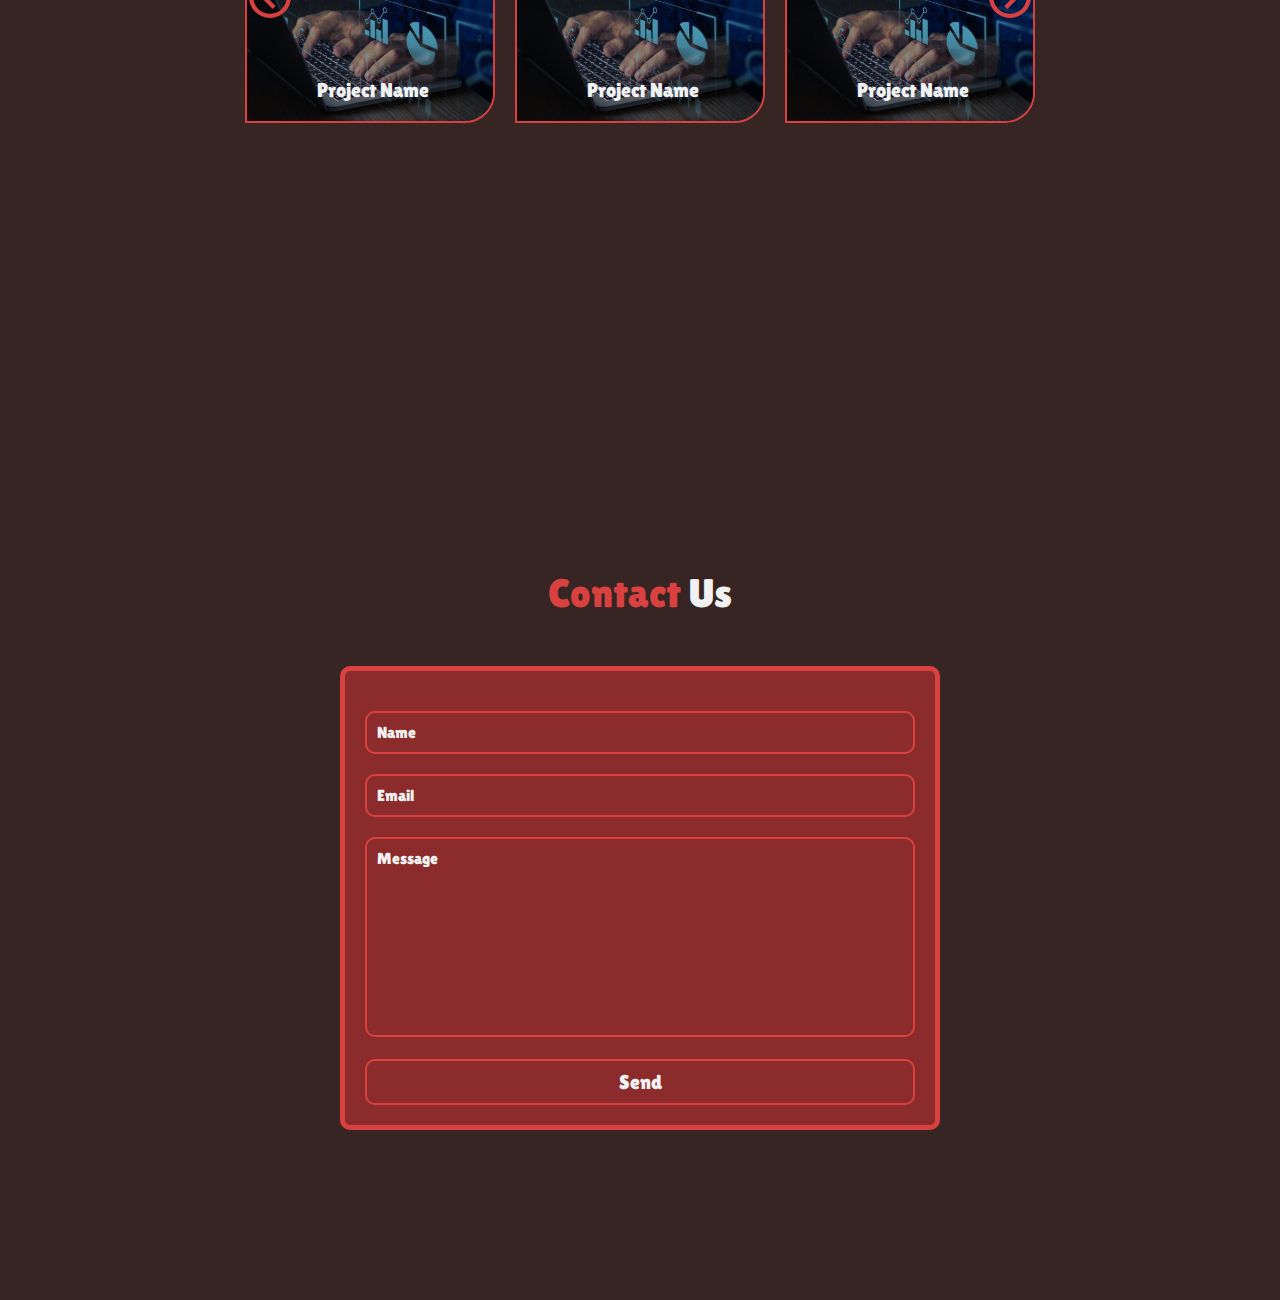
<file: Website Profile Datadiri 2/index.html>
<!DOCTYPE html>
<html lang="en">

<head>
    <meta charset="UTF-8">
    <meta name="viewport" content="width=device-width, initial-scale=1.0">
    <title>Document</title>
    <link rel="stylesheet" href="CSS/style.css">
    <link href='https://unpkg.com/boxicons@2.1.4/css/boxicons.min.css' rel='stylesheet'>
</head>

<body>
    <!-- Navigation Bar -->
    <header class="header">
        <a href="" class="logo">Fico</a>
        <ul class="navbar">
            <li><a href="#home">Home</a></li>
            <li><a href="#about">About</a></li>
            <li><a href="#partners">Partners</a></li>
            <li><a href="#project">Project</a></li>
            <li><a href="#contact">Contact</a></li>
        </ul>
        <i class='bx bx-menu' id="menu-icon"></i>
    </header>
    <!-- Home content -->
    <section class="home" id="home">
        <div class="home-container">
            <div class="home-text">
                <h4>Oya? It's me!</h4>
                <h2>fico Aldi Saputro</h2>
                <h4>I'm a Analyst System</h4>
                <p><q>Improve your skills and don't doubt that you are a warrior for the future.</q></p>
                <div class="social-icons">
                    <a href=""><i class='bx bxl-instagram'></i></a>
                    <a href=""><i class='bx bxl-github'></i></a>
                    <a href=""><i class='bx bxl-linkedin-square'></i></a>
                    <a href=""><i class='bx bxl-tiktok'></i></a>
                </div>
            </div>

            <div class="home-pp-wrap">
                <div class="home-pp">
                    <img src="assets/home photo profile.png" alt="Fico Face" class="my-pp">
                    <img src="assets/ghost 1.png" alt="" class="ghost-mini">
                    <div class="ellipse1"></div>
                    <div class="ellipse2"></div>
                </div>
            </div>
        </div>
    </section>
    <!-- about -->
    <section class="about" id="about">
        <div class="about-container">
            <div class="about-decoration">
                <img src="assets/flower red.png" alt="" class="tree-branche1">
                <img src="assets/flower red.png" alt="" class="tree-branche2">
            </div>
            <div class="about-text-content">
                <div class="about-text-wrap">
                    <img src="assets/fire.png" alt="">
                    <div class="about-text-paragraph">
                        <h1><Span>About</Span> Me!</h1>
                        <p>Yaho!, nama saya Fico Aldi Saputro.
                            Saya adalah seorang Content Creator, Designer, Videography, Analys System yang berdedikasi
                            untuk
                            menciptakan karya berkualitas dan memberikan solusi inovatif dengan pengalaman 5 tahun di
                            industri,
                            saya senang berbagi ilmu dan membangun koneksi dengan orang-orang yang berpikiran sama.</p>
                    </div>
                </div>
            </div>
        </div>
    </section>
    <!-- partners -->
    <section class="partners" id="partners">
        <div class="partners-container">
            <h1>My <span>Partners</span></h1>
            <div class="partners-cards-wrap">
                <a href="">
                    <div class="partners-card">
                        <img src="assets/partners 1.jpg" alt="">
                        <div class="partners-text">
                            <h4>Wahid NurHakim</h4>
                            <p>UI/UX Desginer & Fullstack Developer</p>
                        </div>
                    </div>
                </a>
                <a href="">
                    <div class="partners-card">
                        <img src="assets/partners 2.jpg" alt="">
                        <div class="partners-text">
                            <h4>Ajrun Kabir</h4>
                            <p>Database Manajement</p>
                        </div>
                    </div>
                </a>
            </div>
        </div>
    </section>
    <!-- Project -->
    <section class="project" id="project">
        <div class="project-container">
            <h1>My <span>Project</span></h1>
            <div class="project-slider">
                <div class="project-slides">
                  <div class="project-slide">
                    <img src="assets/project.jpg" alt="Project 1">
                    <h3>Project Name</h3>
                    <div class="project-text">
                      <h4>Project Name</h4>
                      <p>Lorem ipsum dolor sit amet consectetur adipisicing elit. Explicabo voluptatum doloremque repellat et maxime
                        similique asperiores reiciendis necessitatibus quae vero?</p>
                    </div>
                  </div>
                  <div class="project-slide">
                    <img src="assets/project.jpg" alt="Project 2">
                    <h3>Project Name</h3>
                    <div class="project-text">
                      <h4>Project Name</h4>
                      <p>Lorem ipsum dolor sit amet consectetur adipisicing elit. Explicabo voluptatum doloremque repellat et maxime
                        similique asperiores reiciendis necessitatibus quae vero?</p>
                    </div>
                  </div>
                  <div class="project-slide">
                    <img src="assets/project.jpg" alt="Project 3">
                    <h3>Project Name</h3>
                    <div class="project-text">
                      <h4>Project Name</h4>
                      <p>Lorem ipsum dolor sit amet consectetur adipisicing elit. Explicabo voluptatum doloremque repellat et maxime
                        similique asperiores reiciendis necessitatibus quae vero?</p>
                    </div>
                  </div>
                  <div class="project-slide">
                    <img src="assets/project.jpg" alt="Project 4">
                    <h3>Project Name</h3>
                    <div class="project-text">
                      <h4>Project Name</h4>
                      <p>Lorem ipsum dolor sit amet consectetur adipisicing elit. Explicabo voluptatum doloremque repellat et maxime
                        similique asperiores reiciendis necessitatibus quae vero?</p>
                    </div>
                  </div>
                  <div class="project-slide">
                    <img src="assets/project.jpg" alt="Project 6">
                    <h3>Project Name</h3>
                    <div class="project-text">
                      <h4>Project Name</h4>
                      <p>Lorem ipsum dolor sit amet consectetur adipisicing elit. Explicabo voluptatum doloremque repellat et maxime
                        similique asperiores reiciendis necessitatibus quae vero?</p>
                    </div>
                  </div>
                  <div class="project-slide">
                    <img src="assets/project.jpg" alt="Project 6">
                    <h3>Project Name</h3>
                    <div class="project-text">
                      <h4>Project Name</h4>
                      <p>Lorem ipsum dolor sit amet consectetur adipisicing elit. Explicabo voluptatum doloremque repellat et maxime
                        similique asperiores reiciendis necessitatibus quae vero?</p>
                    </div>
                  </div>
                </div>
                <button class="prev" onclick="moveSlide(-1)"><i class='bx bx-chevron-left-circle'></i></button>
                <button class="next" onclick="moveSlide(1)"><i class='bx bx-chevron-right-circle'></i></button>
              </div>
    </section>
    
    <section class="contact" id="contact">
        <div class="contact-container">
            <h1><span>Contact</span> Us</h1>
            <form action="" method="post">
                <div class="contact-form-box">
                    <div class="input-wrap">
                        <input type="text" name="name" id="name">
                        <label for="name" class="input-field">Name</label>
                    </div>
                    <div class="input-wrap">
                        <input type="email" name="email" id="email">
                        <label for="email" class="input-field">Email</label>
                    </div>
                    <div class="input-wrap">
                        <textarea name="message" id="message"></textarea>
                        <label for="message" class="input-field">Message</label>
                    </div>
                    <div class="input-wrap">
                        <button type="submit">Send</button>
                    </div>
                </div>
            </form>
        </div>
    </section>
    <script src="JS/script.js"></script>
</body>

</html>
</file>
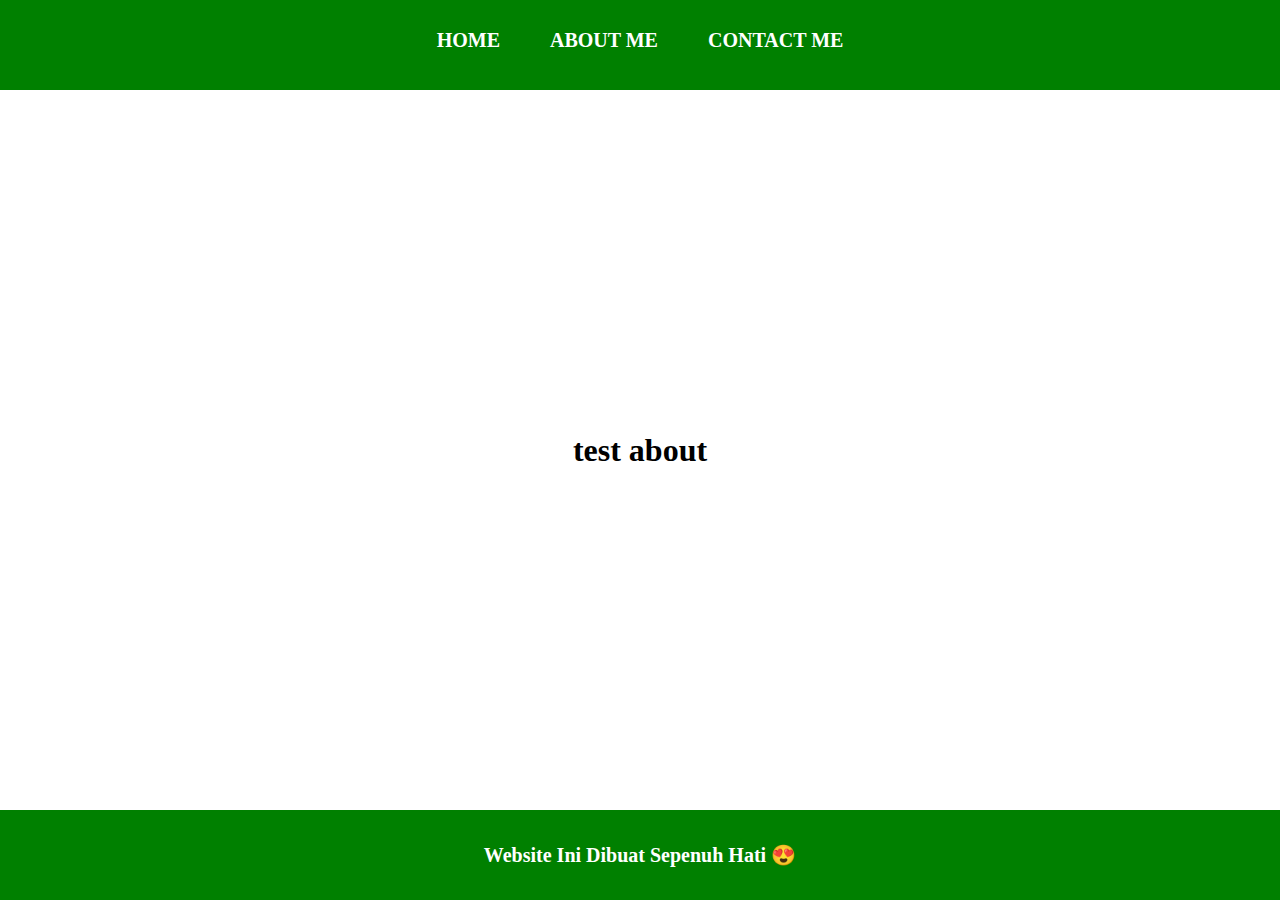
<file: Website experiment 1/about.html>
<!DOCTYPE html>
<html lang="en">
<link rel="stylesheet" href="style.css" />

<head>
   <title>About me</title>
</head>

<body>
   <div class="allbody">
      <!-- NAVIGATION BAR -->
      <div class="navbar">
         <ul class="ul-1">
            <li class="li-1">
               <a href="index.html" class="a-navbar">HOME</a>
            </li>
            <li class="li-1">
               <a href="#" class="a-navbar">ABOUT ME</a>
            </li>
            <li class="li-1">
               <a href="contact.html" class="a-navbar">CONTACT ME</a>
            </li>
         </ul>
      </div>
      <!-- NAVIGATION BAR END -->
      <!-- CONTENT 1 -->
      <div class="content">
         <h1>test about</h1>
      </div>
      <!-- CONTENT 1 END -->
      <!-- FOOTER -->
      <div class="footer">
         <h1 class="footer-text-1">Website Ini Dibuat Sepenuh Hati 😍</h1>
      </div>
      <!-- FOOTER END -->
   </div>
   <script src="script.js"></script>
</body>

</html>
</file>
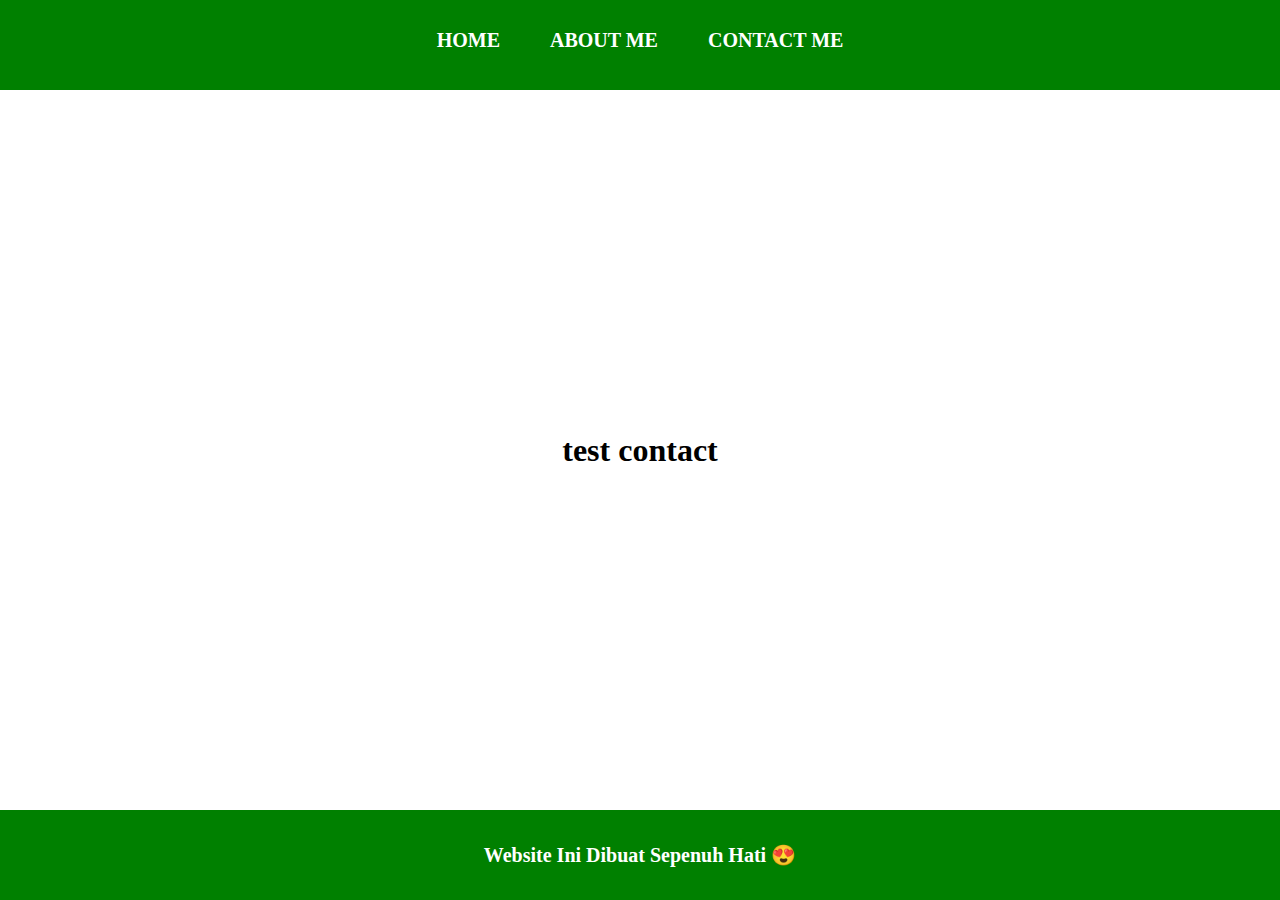
<file: Website experiment 1/contact.html>
<!DOCTYPE html>
<html lang="en">
<link rel="stylesheet" href="style.css" />

<head>
   <title>Contact me</title>
</head>

<body>
   <div class="allbody">
      <!-- NAVIGATION BAR -->
      <div class="navbar">
         <ul class="ul-1">
            <li class="li-1">
               <a href="index.html" class="a-navbar">HOME</a>
            </li>
            <li class="li-1">
               <a href="about.html" class="a-navbar">ABOUT ME</a>
            </li>
            <li class="li-1">
               <a href="#" class="a-navbar">CONTACT ME</a>
            </li>
         </ul>
      </div>
      <!-- NAVIGATION BAR END -->
      <!-- CONTENT 1 -->
      <div class="content">
         <h1>test contact</h1>
      </div>
      <!-- CONTENT 1 END -->
      <!-- FOOTER -->
      <div class="footer">
         <h1 class="footer-text-1">Website Ini Dibuat Sepenuh Hati 😍</h1>
      </div>
      <!-- FOOTER END -->
   </div>
</body>

</html>
</file>
<file: Web Profile Datadiri/styles/style.css>
@import url('https://fonts.googleapis.com/css2?family=Roboto:ital,wght@0,400;0,500;0,700;0,900;1,400&display=swap');

:root {
    --primaryTextColor: #232e35; /* Untuk title atau judul */
    --secondaryTextColor: #656d72; /* Untuk text biasa seperti paragraph 
    contohnya*/

    --borderColor: #f1f1f1;
    --lineColor: #d9d9d9;/* Untuk line di pre-title */

    --primaryBackgroundColor: #fff;
    --secondaryBackgroundColor: #fbfbfb;
    --thirdBackgroundColor: #f5f3fe;

    --primaryIconColor: #7e74f1;
    --primaryIconColorHover: #5d51e8;

    --sectionPadding: 6rem 0;

    --itemBorderRadiius: 0.7rem;
}

* {
    margin: 0;
    padding:0;
    box-sizing: border-box;
}

body{
    font-family: "Roboto", sans-serif;
}

h1,h2,h3,h4,h5,h6, strong {
    color: var(--primaryTextColor):
}

p{
    font-size: 1rem; /* 16 pixel */
    line-height: 1.9rem;
}

p, span, label, input, textarea, li{
    color: var(--secondaryTextColor);
}

a {
    text-decoration: none;
}

.main-container {
    width: 1200px;
    margin: 0 auto;
}

@media screen and (max-width: 1200px) {
    .main-container {
        width: 90%;
    }
}

/* Buttons */
.btn {
    padding: 1rem 1.5rem;
    background: white;
    border: 1.5px solid var(--borderColor);
    cursor: pointer;
    transition: .2s ease-in-out;
}

.btn:hover {
    box-shadow: rgba(0, 0, 0, 0.04) 0px 3px 5px;
}

/* Logo and Navigatin Menu */
.nav {
    display: flex;
    justify-content: space-between;
    padding: 2rem 0;
}

.nav ul {
    list-style: none;
    display: flex;
    gap: 3rem;
}

.logo {
    display: flex;
    align-items: center;
    font-weight: 700;
    font-size: 2rem;
}

.logo a {
    color: var(--primaryTextColor)
}

nav ul li {
    display: flex;
    align-items: center;
}

nav ul li a {
    color: var(--primaryTextColor);
}

/* Burger */
.burger div {
    width: 25px;
    height: 2px;
    background-color: #000;
    margin: 7px;
    transition: all 0.3s;
    z-index: 99;
}

.burger {
    display: none;
    z-index: 99;
    position: fixed;
    top: 33px;
    right: 35px;
}

/* Hero Section */
#hero {
    height: 720px;
    display: grid;
    grid-template-colums: 1fr 1fr;
}
</file>
<file: Website e-commerce/css/index.css>
@import url('https://fonts.googleapis.com/css2?family=Inter:ital,opsz,wght@0,14..32,100..900;1,14..32,100..900&display=swap');

*{
    padding: 0;
    margin: 0;
    box-sizing: border-box;
    text-decoration: none;
}

html{
    font-size: 60%;
    overflow-x: hidden;
    font-family: 'Inter', sans-serif;
}

body{
    background: #54846D;
}

.header{
    display: flex;
    justify-content: space-between;
    align-items: center;
    background: #33443C;
    width: 100vw;
    padding: 5px 50px;
    position: fixed;
    z-index: 999;
}

.header .logo{
    width: 50px;
    height: 50px;
    position: relative;
}
.logo img{
    position: absolute;
    width: 100px;
    height: 100px;
    top: -25px;
    left: 0;
    object-fit: cover;
}
.input-search{
    display: flex;
    justify-content: center;
    align-items: center;
}
.input-search i{
    font-size: 20px;
    margin-right: 10px;
    color: white;
}
.input-search input{
    padding: 5px 10px;
    outline: none;
    border: 1px solid black;
    border-radius: 50px;
}

.navbar{
    display: flex;

    gap: 50px;
    list-style: none;
    font-size: 14px;
    font-weight: bold;
}
.navbar li a{
    color: white;
}
.navbar li a i{
    font-size: 10px;
}

.another-menu{
    display: flex;
    gap: 20px;
    cursor: pointer;
}
.another-menu i{
    font-size: 20px;
    color: white;
}

section{
    min-height: 70vh;
}

.home{
    display: flex;
    flex-direction: column;
    justify-content: center;
    align-items: center;
    padding-top: 100px;
}

.home-container{
    display: flex;
    justify-content: center;
    gap: 50px;
}
.home-container .text-home{
    display: flex;
    justify-content: center;
    align-items: center;
    gap: 20px;
}
.home-container .text-home h1{
    font-size: 40px;
    width: 70%;
    color: white;
}
.home-container .text-home .arrow-right{
    position: absolute;
    top: 50px;
    display: flex;
    content: '';
    height: 150px;
    width: 10px;
    background: #33443C;
    position: relative;
    transform: rotate(220deg);
}
.home-container .text-home .arrow-right::before{
    position: absolute;
    bottom: 0;
    left: 0;
    content: '';
    width: 150px;
    height: 10px;
    background: #33443C;
}

.home-container .home-content-img{
    display: flex;
    justify-content: center;
    align-items: center;
    gap: 20px;
}
.home-content-img .home-img-1{
    width: 100px;
    height: 400px;
    position: relative;
}
.home-img-1 .text{
    position: absolute;
    bottom: 150px;
    font-weight: bolder;
    opacity: 0.7;
    color: white;
    font-size: 40px;
    transform: rotate(270deg);
}
.home-img-1 img{
    width: 100%;
    height: 100%;
    filter: brightness(70%);
    border-radius: 10px;
    object-fit: cover;
}
.home-content-img .home-img-2{
    width: 100px;
    height: 400px;
    position: relative;
}
.home-img-2 .text{
    position: absolute;
    bottom: 165px;
    font-weight: bolder;
    opacity: 0.7;
    left: -20px;
    color: white;
    font-size: 40px;
    transform: rotate(270deg);
}
.home-img-2 img{
    width: 100%;
    height: 100%;
    filter: brightness(70%);
    border-radius: 10px;
    object-fit: cover;
}
.home-content-img .home-img-3{
    width: 350px;
    height: 400px;
    position: relative;
}
.home-content-img .home-img-3 .text{
    position: absolute;
    display: flex;
    flex-direction: column;
    gap: 20px;
    left: 40px;
    top: 50px;
    text-align: center;
}
.home-content-img .home-img-3 .text h1{
    font-size: 80px;
    color: white;
}
.home-content-img .home-img-3 .text h3{
    font-family: 'Inter';
    font-size: 60px;
    color: #37DC8E;
}
.home-content-img .home-img-3 .text h5{
    font-size: 50px;
    color: white;
}
.home-img-3 img{
    width: 100%;
    height: 100%;
    filter: brightness(70%);
    border-radius: 10px;
    object-fit: cover;
}
.home-container-2 {
    padding-top: 50px;
}
.home-container-2 .carousel-wrapper {
    width: 800px;
    height: 300px;
    overflow: hidden;
    position: relative;
}
.carousel-wrapper .carousel-wrap {
    border-radius: 30px;
    width: 100%;
    height: 100%;
    aspect-ratio: 16.9;
    opacity: 0;
    position: absolute;
    top: 0;
    left: 0;
    object-fit: cover;
    transition: opacity 0.5s ease-in-out;
}
.carousel-wrapper .carousel-wrap.active {
    opacity: 1;
}


.best-sellers{
    display: flex;
    justify-content: center;
    align-items: center;
}
.best-sellers-product-container {
    padding: 20px;
    position: relative;
}
.best-sellers-product-container h1{
    font-size: 40px;
    color: white;
    position: absolute;
}
.best-sellers-product-container span{
    color: #37DC8E;
}
.best-sellers-product-container .best-sellers-product-slider{
    display: flex;
    max-width: 1100px;
    margin-top: 50px;
    padding: 20px;
    height: 400px;
    overflow: hidden;
    position: relative;
}
.best-sellers-product-slider #nextBtn{
    position: absolute;
    right: 0;
    color: white;
    top: 150px;
    font-size: 80px;
    z-index: 10;
}
.best-sellers-product-slider #prevBtn{
    position: absolute;
    color: white;
    left: 0;
    top: 150px;
    font-size: 80px;
    z-index: 10;
}


.best-sellers-product-slider .best-sellers-product-slides{
    display: flex;
    gap: 20px;
    margin-left: 20px;
    transition: 0.3s;
}
.best-sellers-product-slides .product-slide{
    display: flex;
    flex-direction: column;
    gap: 10px;
    background: #54846D;
    box-shadow: 0 10px 5px rgba(0, 0, 0, 0.3);
    border-radius: 10px;
    width: 240px;
    height: 352px;
    position: relative;
    
}
.best-sellers-product-slides .product-slide img{
    border-radius: 10px 10px 0 0;
    width: 100%;
    height: 240px;
    object-fit: cover;
}
.best-sellers-product-slides .product-slide .product-about{
    margin-left: 5px;
}
.best-sellers-product-slides .product-slide .product-about h3{
    font-size: 12px;
    color: white;
}
.best-sellers-product-slides .product-slide .product-about h2{
    font-size: 16px;
    color: white;
}
.best-sellers-product-slides .product-slide .product-about p{
    margin-top: 5px;
    font-size: 16px;
    color: white;
}
.best-sellers-product-slides .product-slide .rating-product{
    margin-top: 5px;
    display: flex;
    align-items: center;
    color: white;
}
.best-sellers-product-slides .product-slide .rating-product i{
    font-size: 20px;
    color: #37DC8E;
}
.best-sellers-product-slides .product-slide .cart-add{
    position: absolute;
    bottom: 5px;
    right: 5px;
    color: white;
}
.best-sellers-product-slides .product-slide .cart-add i{
    font-size: 30px;
}

.featured-products{
    display: flex;
    flex-direction: column;
    justify-content: center;
    align-items: center;
    margin-bottom: 20px;
}
.featured-products .featured-products-container{
    align-items: center;
    padding: 20px;
}
.featured-products .featured-products-container h1{
    font-size: 40px;
    color: white;
}
.featured-products .featured-products-container span{
    color: #37DC8E;
}
.featured-products-container .products{
    display: flex;
    gap: 20px;
    padding: 10px;
    margin-top: 10px;
}

.full-products .products{
    display: grid;
    grid-template-columns: 1fr 1fr 1fr 1fr;
    justify-content: center;
    align-items: center;
    row-gap: 30px;
    column-gap: 20px;
    padding: 10px;
    margin-top: 10px;
}
.products .product{
    width: 240px;
    height: 352px;
    border-radius: 10px;
    box-shadow: 0 10px 5px rgba(0, 0, 0, 0.3);
    position: relative;
}
.products .product img{
    width: 100%;
    height: 240px;
    object-fit: cover;
    border-radius: 10px 10px 0 0;
}
.products .product .product-about{
    margin-left: 5px;
}
.products .product .product-about h3{
    font-size: 12px;
    color: white;
}
.products .product .product-about h2{
    font-size: 16px;
    color: white;
}
.products .product .product-about p{
    margin-top: 5px;
    font-size: 16px;
    color: white;
}
.products .product .rating-product{
    margin-top: 5px;
    display: flex;
    align-items: center;
    color: white;
}
.products .product .rating-product i{
    font-size: 20px;
    color: #37DC8E;
}
.products .product .cart-add{
    position: absolute;
    bottom: 5px;
    right: 5px;
}
.productss .product .cart-add i{
    font-size: 30px;
}

.products .product .rating-product{
    margin-top: 5px;
    display: flex;
    align-items: center;
    color: white;
}
.products .product .cart-add{
    position: absolute;
    bottom: 5px;
    right: 5px;
}
.products .product .cart-add i{
    font-size: 30px;
    color: white;
}
.full-products{
    display: none;
    margin-bottom: 20px;
}
.featured-products .show-more{
    margin-top: 20px;
    padding: 10px 30px;
    font-size: 16px;
    font-weight: bold;
    background: #37DC8E;
    border: none;
    color: white;
    border-radius: 50px;
}

.form-informasi{
    display: flex;
    justify-content: center;
    align-items: center;
}

.form-informasi-container{
    width: 100vw;
    padding: 20px;
}
.form-informasi-container .box{
    margin: auto;
    max-width: 1200px;
    width: 100%;
    background: #54846D;
    border: 2px solid black;
    box-shadow: 10px 10px 5px rgba(0, 0, 0, 0.3);
    border-radius: 20px;
    padding: 20px;
}
.form-informasi-container .box h1{
    text-align: center;
    font-size: 40px;
    color: white;
}
.box .form-wrapper{
    display: flex;
    justify-content: center;
    align-items: center;
}

.form-wrapper .input-wrap{
    display: flex;
    flex-direction: column;
    justify-content: center;
    width: 30%;
    margin: 10px;
}
.form-wrapper .input-wrap input{
    width: 100%;
    padding: 10px 10px;
    outline: none;
    border: 1px solid black;
    border-radius: 10px;
}
.form-wrapper .input-wrap label{
    font-size: 16px;
    color: white;
}
.form-wrapper .input-wrap textarea{
    font-size: 16px;
    padding: 10px 10px;
    outline: none;
    resize: none;
    border-radius: 10px;
    border: 1px solid black;
    width: 100%;
    height: 100px;
}
.form-wrapper button{
    font-size: 16px;
    padding: 10px ;
    background: #37DC8E;
    border-radius: 10px;
    font-size: 16px;
    color: white;
    font-weight: bold;
    border: none;
    width: 20%;
}

.blog{
    display: flex;
    justify-content: center;
    align-items: center;
}
.blog-container{
    padding: 20px;
}
.blog-container h1{
    text-align: center;
    font-size: 40px;
    color: white;
    margin-bottom: 20px;
}
.blog-container .blog-wrapper{
    display: flex;
    gap: 20px;
}
.blog-wrapper .blog-carousel{
    width: 352px;
    height: 308px;
    border-radius: 20px 20px 20px 20px;
    box-shadow: 0 10px 5px rgba(0, 0, 0, 0.3);
    overflow: auto;
    scrollbar-width: none; /* Untuk browser Firefox */
    -ms-overflow-style: none;
}
.blog-wrapper .blog-carousel::-webkit-scrollbar{
    display: none;
}

.blog-carousel img{
    border-radius: 20px 20px 0 0;
    width: 100%;
    height: 240px;
    object-fit: cover;
}

.blog-carousel  .text-wrap{
    padding: 10px;
}
.blog-carousel  .title-text{
    max-width: 100%;
    word-wrap: break-word;
    font-size: 16px;
    color: white;

}
.blog-carousel .text{
    display: flex;
    justify-content: space-between;
    align-items: center;
    color: white;
}
.blog-carousel .text h4{
    font-size: 14px;
}

footer{
    width: 100vw;
    min-height: 50vh;
    background: #33443C;
}
.footer-container{
    display: flex;
    justify-content: space-between;
    align-items: center;
    gap: 50px;
    padding: 50px;
}
.footer-container .footer-1 .img-logo{
    position: relative;
    width: 100px;
    height: 100px;
}
.footer-container .footer-1 .img-logo img{
    position: absolute;
    top: -50px;
    left: 50px;
    width: 200%;
    height: 200%;
    object-fit: cover;
}
.footer-container .footer-1 .img-map{
    width: 200px;
    height: 200px;
    margin-bottom: 20px;
}
.footer-container .footer-1 .img-map img{
    width: 100%;
    height: 100%;
    object-fit: cover;
}
.footer-container .footer-1 .copyright{
    font-size: 12px;
    margin-top: 40px;
    color: white;
}
.footer-container .footer-1 .contact-info{
    display: flex;
    align-items: center;
    gap: 10px;
}
.footer-container .footer-1 .contact-info i{
    font-size: 30px;
    color: #37DC8E;
}
.footer-container .footer-1 .contact-info p{
    font-size: 20px;
    color: white;
}
.footer-container .footer-1 .footer-info{
    display: flex;
    flex-direction: column;
    gap: 20px;
    margin-bottom: 10px;
}
.footer-container .footer-1 .footer-info .link-info{
    display: flex;
    flex-direction: column;
    gap: 10px;
}

.footer-container .footer-1 .footer-info h1{
    font-size: 30px;
    color: #37DC8E;
}
.footer-container .footer-1 .footer-info a{
    text-decoration: none;
    color: white;
    font-size: 14px;
}
.footer-container .footer-1 .footer-info .link-social{
    display: flex;
    align-items: center;
    gap: 20px;
}
.footer-container .footer-1 .footer-info .link-social i{
    font-size: 30px;
    color: #37DC8E;
}
.footer-container .footer-1 .footer-info .link-social p{
    font-size: 14px;
    color: white;
}
.footer-1 .barcode{
    position: relative;
    width: 200px;
    height: 200px;
}
.footer-1 .barcode img{
    position: absolute;
    right: 0;
    bottom: -130px;
}
</file>
<file: Website experiment 1/style.css>
*,
html {
  padding: 0;
  margin: 0;
}

.navbar {
  background-color: green;
  width: 100%;
  height: 10vh;
}

.a-navbar {
  color: white;
  text-decoration: none;
  font-weight: 800;
}

.ul-1 {
  height: 80px;
  display: flex;
  justify-content: center;
  align-items: center;
}

.li-1 {
  color: white;
  list-style-type: none;
  padding: 20px;
  margin: 5px;
  font-size: 20px;
}

.li-1:hover {
  background-color: aqua;
  transition: .5s ease-in-out;
  transition-delay: .2s;
  border-radius: 8px;
}

.content {
  background-color: white;
  justify-content: center;
  align-items: center;
  display: flex;
  height: 80vh;
}

.a-content {
  width: 500px;
  height: 500px;
  color: white;
  text-decoration: none;
  font-weight: 500;
  font-size: 20px;
  display: flex;
  flex-direction: column;
  justify-content: space-evenly;
  align-items: center;
  background-color: rgb(50, 255, 94);
  border-radius: 80px;
  box-shadow: 4px 8px 17px 4px rgba(0,0,0,0.75);
  -webkit-box-shadow: 4px 8px 17px 4px rgba(0,0,0,0.75);
  -moz-box-shadow: 4px 8px 17px 4px rgba(0,0,0,0.75);
}

.img-content-1 {
  width: 50%;
  height: 50%;
}

.footer{
  background-color: green;
  display: flex;
  justify-content: center;
  align-items: center;
  height: 10vh;
}
.footer-text-1 {
font-size: 20px;
color:white
}
</file>
<file: Website Profile Datadiri 2/CSS/style.css>
@import url('https://fonts.googleapis.com/css2?family=Lilita+One&display=swap');

*,
*::after,
*::before {
    padding: 0;
    margin: 0;
    box-sizing: border-box;
    scroll-behavior: smooth;
}

:root {
    --bg-color: #372523;
    --second-bg-color: #8C2B2B;
    --main-color: #D94141;
    --text-color: #F2F2F2;
}

html {
    font-size: 60%;
    overflow-x: hidden;
}

a {
    text-decoration: none;
}

body {
    font-family: 'Lilita One', sans-serif;
    background: var(--bg-color);
    color: var(--text-color);
    overflow: hidden;
}

/* Start Styling */

/* Navigation Bar */

.header {
    display: flex;
    justify-content: space-between;
    width: 100vw;
    padding: 10px;
    background: #d941417e;
    backdrop-filter: blur(10px);
    position: fixed;
    z-index: 999;
}

.header .logo {
    font-size: 20px;
    margin-left: 50px;
    text-decoration: none;
    color: var(--text-color);
}

.header .navbar {
    display: flex;
    gap: 50px;
    list-style: none;
    margin-right: 50px;
}

.navbar li a {
    text-decoration: none;
    font-size: 20px;
    color: var(--text-color);
    transition: 0.3s;
}
.navbar li a:hover {
    color: var(--main-color);
}

.header #menu-icon {
    font-size: 20px;
    display: none;
}
@media screen and (max-width: 768px){
    .header #menu-icon{
        display: block;
        margin-right: 20px;
    }
    
    .navbar{
        position: absolute;
        flex-direction: column;
        gap: 30px;
        padding: 20px;
        width: 250px;
        height: 100vh;
        background: #d941417e;
        right: -400px;
        top: 42px;
        transition: 0.5s;
    }
    .navbar.active{
        right: -50px;
    }
}
section {
    min-height: 100vh;
}

/* Home */
.home {
    display: flex;
    justify-content: center;
    align-items: center;
    width: 100%;
    padding: 20px;
}

.home .home-container {
    display: flex;
    align-items: center;
    gap: 10px;
}

.home-container .home-text {
    margin: auto;
    display: flex;
    flex-direction: column;
    gap: 5px;
    width: 40%;
}

.home-container .home-text h4 {
    font-size: 30px;
    font-weight: 400;
}

.home-container .home-text h2 {
    font-size: 40px;
    font-weight: 400;
    color: var(--main-color);
}

.home-container .home-text p {
    font-size: 16px;
    font-weight: 400;
}

.home-text .social-icons {
    display: flex;
    gap: 20px;
    font-size: 35px;
}

.home-text .social-icons a i {
    text-decoration: none;
    color: var(--text-color);
    transition: 0.3s;
}

.home-text .social-icons a i:hover {
    color: var(--main-color);
    transform: translateY(-5px);
}

.home-container .home-pp-wrap {
    padding: 20px;
}

.home-container .home-pp-wrap .home-pp {
    width: 300px;
    height: 300px;
    position: relative;
}

.home-container .home-pp-wrap .home-pp .my-pp {
    position: absolute;
    width: 300px;
    height: 300px;
    object-fit: cover;
    z-index: 2;
}

.home-container .home-pp-wrap .home-pp .ellipse1 {
    position: absolute;
    width: 200px;
    height: 200px;
    bottom: -25px;
    right: -25px;
    border-radius: 50%;
    background: var(--second-bg-color);
    z-index: 1;
}

.home-container .home-pp-wrap .home-pp .ellipse2 {
    position: absolute;
    width: 150px;
    height: 150px;
    top: -50px;
    left: -50px;
    border-radius: 50%;
    background: var(--second-bg-color);
    z-index: 1;
}

.home-container .home-pp-wrap .home-pp .ghost-mini {
    position: absolute;
    width: 250px;
    height: 250px;
    bottom: -30px;
    left: -90px;
    object-fit: cover;
    transform: rotate(20deg);
    z-index: 2;
}

/* About */
.about {
    background-image: linear-gradient(rgba(0, 0, 0, 0.3), rgba(0, 0, 0, 0.3)), url(507563.jpg);
    background-size: cover;
    background-repeat: no-repeat;
    display: flex;
    justify-content: center;
    align-items: center;
}

.about .about-container {
    width: 100vw;
    height: 100vh;
    position: relative;
    padding: 20px;
}

.about .about-container .about-decoration {
    width: 100%;
    height: 100%;
    position: relative;
}

.about-container .about-decoration .tree-branche1 {
    position: absolute;
    left: -70px;
    top: 0;
    transform: scaleX(-1) rotate(-80deg);
    z-index: 1;
}

.about-container .about-decoration .tree-branche2 {
    position: absolute;
    right: -40px;
    bottom: 0;
    transform: rotate(-50deg);
    z-index: 1;
}

.about .about-container .about-text-content {
    position: absolute;
    top: 50%;
    left: 50%;
    transform: translate(-50%, -50%);
    max-width: 700px;
    width: 100%;
    padding: 20px;
    z-index: 2;
}

.about-container .about-text-content .about-text-wrap {
    display: flex;
    justify-content: center;
    align-items: center;
    gap: 20px;
    padding: 10px;
    border: 3px solid var(--main-color);
    background: #8c2b2b93;
    box-shadow: 20px 20px 3px rgba(0, 0, 0, 0.3);
    border-radius: 22px;
}

.about-text-content .about-text-wrap img {
    width: 200px;
    height: 200px;
    object-fit: cover;
}

.about-text-content .about-text-wrap .about-text-paragraph {
    display: flex;
    flex-direction: column;
    gap: 10px;
}

.about-text-content .about-text-wrap .about-text-paragraph h1 {
    font-size: 30px;
    font-weight: 400;
}

.about-text-content .about-text-wrap .about-text-paragraph span {
    color: var(--main-color);
}

.about-text-content .about-text-wrap .about-text-paragraph p {
    font-size: 18px;
    font-weight: 400;
}

/* Partners */
.partners {
    display: flex;
    justify-content: center;
    align-items: center;
    padding: 50px;
}

.partners .partners-container {
    display: grid;
    gap: 30px;
}

.partners .partners-container h1 {
    text-align: center;
    font-size: 40px;
    font-weight: 400;
}

.partners .partners-container span {
    color: var(--main-color);
}

.partners-container .partners-cards-wrap {
    display: flex;
    justify-content: center;
    flex-wrap: wrap;
    gap: 50px;
}

.partners-container .partners-cards-wrap .partners-card {
    display: flex;
    justify-content: center;
    padding: 20px;
    width: 250px;
    height: 300px;
    background: #8c2b2b79;
    border: 2px solid var(--main-color);
    box-shadow: 20px 20px 3px rgba(0, 0, 0, 0.3);
    border-radius: 20px;
    position: relative;
    overflow: hidden;
    transition: 0.3s;
}


.partners-container .partners-cards-wrap .partners-card img {
    position: absolute;
    width: 170px;
    height: 170px;
    border-radius: 50%;
    border: 2px solid var(--main-color);
    top: 50px;
    object-fit: cover;
    transition: 0.3s ease;
}
.partners-container .partners-cards-wrap .partners-card:hover img{
    width: 130px;
    height: 130px;
    top: 30px;
}

.partners-container .partners-cards-wrap .partners-card .partners-text {
    position: absolute;
    width: 100%;
    height: 150px;
    background: var(--second-bg-color);
    bottom: -100px;
    padding: 10px;
    transition: 0.3s ease-in-out;
}

.partners-container .partners-cards-wrap .partners-card:hover {
    box-shadow: 10px 10px 3px rgba(0, 0, 0, 0.3);
    transform: scale(1.1);
}

.partners-container .partners-cards-wrap .partners-card:hover img {
    transform: scale(1.052);
    opacity: 1;
}

.partners-container .partners-cards-wrap .partners-card:hover .partners-text {
    bottom: -30px;
}

.partners-container .partners-cards-wrap .partners-card .partners-text h4 {
    color: var(--main-color);
    font-size: 25px;
    font-weight: 400;
    text-align: center;
}

.partners-container .partners-cards-wrap .partners-card .partners-text p {
    font-size: 18px;
    margin-top: 20px;
    font-weight: 400;
    text-align: center;
    color: var(--text-color);
}

/* Porject */
.project {
    display: flex;
    justify-content: center;
    align-items: center;
}

.project .project-container {
    display: flex;
    flex-direction: column;
    gap: 50px;
    margin: auto;
    width: 100%;
}

.project .project-container h1 {
    text-align: center;
    font-size: 40px;
    font-weight: 400;
}
.project .project-container span {
    color: var(--main-color);
}

.project-slider {
    margin: auto;
    position: relative;
    width: 830px; /* Default width for desktop */
    overflow: hidden;
  }
  
  .project-slider .project-slides {
    display: flex;
    transition: transform 0.5s ease;
    gap: 20px;
    margin:20px;
  }
  
  .project-slides .project-slide {
    min-width: 250px;
    height: 250px;
    border: 2px solid var(--main-color);
    border-radius: 30px 0 30px 0;
    position: relative;
    overflow: hidden;
    transition: 0.3s;
  }
  
  .project-slide img {
    width: 100%;
    height: 100%;
    filter: brightness(70%);
    object-fit: cover;
  }
  .project-slide h3 {
    position: absolute;
    left: 70px;
    bottom: 20px;
    font-size: 20px;
    font-weight: 400;
    transition: 0.3s;
  }
  .project-slide .project-text {
    position: absolute;
    width: 250px;
    height: 250px;
    overflow: auto;
    padding: 10px;
    left: 300px;
    top: 0;
    color: #fff;
    font-weight: 400;
    background: rgba(0, 0, 0, 0.5);
    z-index: 4;
    transition: 0.3s;
  }
  .project-text h4{
    font-size: 20px;
    color: var(--main-color);
  }
  .project-text p{
    font-size: 16px;
    margin-top: 10px;
    width: 70%;
  }
  .project-slide:hover{
    transform: translateY(-15px);
  }
  .project-slide:hover .project-text{
    left: 70px;
  }
  .project-slide:hover h3{
    opacity: 0;
  }

  .prev i, .next i{
    font-size: 50px;
    color: var(--main-color);
  }
  .prev {
    position: absolute;
    top: 50%;
    transform: translateY(-50%);
    border-radius: 20px;
    background: transparent;
    border: none;
    cursor: pointer;
    padding: 10px;
    font-size: 18px;
    left: 10px;
  }
  
  .next {
    position: absolute;
    top: 50%;
    transform: translateY(-50%);
    border-radius: 20px;
    background: transparent;
    border: none;
    cursor: pointer;
    padding: 10px;
    font-size: 18px;
    right: 10px;
  }
  
  /* Responsive styles */
  @media (max-width: 768px) { /* Tablet */
    .project-slider {
        width: 558px; /* 2 * 250px + margin */
    }
    
    .project-slides .project-slide {
        min-width: 250px; /* Remain the same */
    }
  }
  
  @media (max-width: 480px) { /* Mobile */
    .project-slider {
      width: 284px; /* 1 * 250px + margin */
    }
    
    .project-slides .project-slide {
        min-width: 250px; /* Remain the same */
    }
  }

  .contact{
    display: flex;
    justify-content: center;
    align-items: center;
  }
  .contact .contact-container{
    width: 100%;
    padding: 20px;
  }
  .contact .contact-container h1{
    text-align: center;
    font-size: 40px;
    font-weight: 400;
    margin-bottom: 50px;
  }
  .contact .contact-container span{
    color: var(--main-color);
  }

  .contact-container .contact-form-box{
    margin: auto;
    max-width: 600px;
    background: var(--second-bg-color);
    border: 5px solid var(--main-color);
    width: 100%;
    padding: 20px;
    border-radius: 10px;
  }

  .contact-form-box .input-wrap{
    width: 100%;
    position: relative;
    margin-top: 20px;
  }
  .contact-form-box .input-wrap input{
    font-family: 'Lilita One', sans-serif;
    outline: none;
    font-weight: 400;
    color: var(--text-color);
    width: 100%;
    font-size: 16px;
    padding: 10px;
    background: transparent;
    border: 2px solid var(--main-color);
    border-radius: 10px;

  }
  .contact-form-box .input-wrap textarea{
    font-family: 'Lilita One', sans-serif;
    color: var(--text-color);
    resize: none;
    font-size: 16px;
    font-weight: 400;
    width: 100%;
    height: 200px;
    background: transparent;
    border: 2px solid var(--main-color);
    padding: 10px;
    outline: none;
    border-radius: 10px;
  }

  .contact-form-box .input-wrap button{
    font-family: 'Lilita One', sans-serif;
    outline: none;
    font-weight: 400;
    color: var(--text-color);
    width: 100%;
    font-size: 20px;
    padding: 10px;
    background: transparent;
    border: 2px solid var(--main-color);
    border-radius: 10px;
    transition: 0.3s;
  }
  .contact-form-box .input-wrap button:hover{
    background: var(--main-color);
  }

  .input-field{
    position: absolute;
    font-size: 16px;
    font-weight: 400;
    left: 12px;
    top: 12px;
    z-index: 2;
    transition: 0.3s;
  }
  .input-field.active{
    font-size: 13px;
    padding: 0 10px;
    background: var(--second-bg-color);
    top: -7px;
  }

  @media screen and (max-width: 768px){
    .home .home-container {
        flex-direction: column-reverse;
    }
    .home-container .home-text{
        text-align: center;
        width: 100%;
    }
    .home-container .home-text h4 {
        font-size: 20px;
    }
    
    .home-container .home-text h2 {
        font-size: 30px;
    }
    
    .home-container .home-text p {
        font-size: 16px;
    }
    
    .home-text .social-icons {
        display: flex;
        margin: auto;
        gap: 20px;
        font-size: 35px;
    }
    
    .home-container .home-pp-wrap .home-pp {
        width: 250px;
        height: 250px;
    }
    
    .home-container .home-pp-wrap .home-pp .my-pp {
        width: 250px;
        height: 250px;
    }
    
    .home-container .home-pp-wrap .home-pp .ellipse1 {
        width: 170px;
        height: 170px;
        bottom: -20px;
        right: -20px;
    }
    
    .home-container .home-pp-wrap .home-pp .ellipse2 {
        width: 130px;
        height: 130px;
        top: -40px;
        left: -40px;
    }
    
    .home-container .home-pp-wrap .home-pp .ghost-mini {
        width: 200px;
        height: 200px;
        bottom: -25px;
        left: -80px;
    }
    .about-container .about-text-content .about-text-wrap{
        flex-direction: column;
        text-align: center;
    }
  }
  @media screen and (max-width: 425px){
    .home-container .home-text h4 {
        font-size: 20px;
    }
    
    .home-container .home-text h2 {
        font-size: 25px;
    }
    
    .home-container .home-text p {
        font-size: 16px;
    }
    
    .home-text .social-icons {
        display: flex;
        margin: auto;
        gap: 20px;
        font-size: 35px;
    }
    
    .home-container .home-pp-wrap .home-pp {
        width: 200px;
        height: 200px;
    }
    
    .home-container .home-pp-wrap .home-pp .my-pp {
        width: 200px;
        height: 200px;
    }
    
    .home-container .home-pp-wrap .home-pp .ellipse1 {
        width: 150px;
        height: 150px;
        bottom: -15px;
        right: -15px;
    }
    
    .home-container .home-pp-wrap .home-pp .ellipse2 {
        width: 100px;
        height: 100px;
        top: -35px;
        left: -35px;
    }
    
    .home-container .home-pp-wrap .home-pp .ghost-mini {
        width: 170px;
        height: 170px;
        bottom: -20px;
        left: -70px;
    }
    .about-container .about-text-content .about-text-wrap{
        flex-direction: column;
        text-align: center;
    }
    .about-text-content .about-text-wrap img {
        width: 150px;
        height: 150px;
    }
  }
</file>
<file: Website Experiment 2/stresss gw anjenggg.css>
.tanpa-bootstrap {
  border: none;
  padding: 20px;
  font-weight: 800;
  font-size: 3em;
  background-color: tomato;
  color: #333;
  cursor: pointer;
  border-radius: 20px;
}

.tanpa-bootstrap:hover {
  background-color: aqua;
  color: black;
  transform: rotateY(2);
  transition: all .5s;
}
</file>
